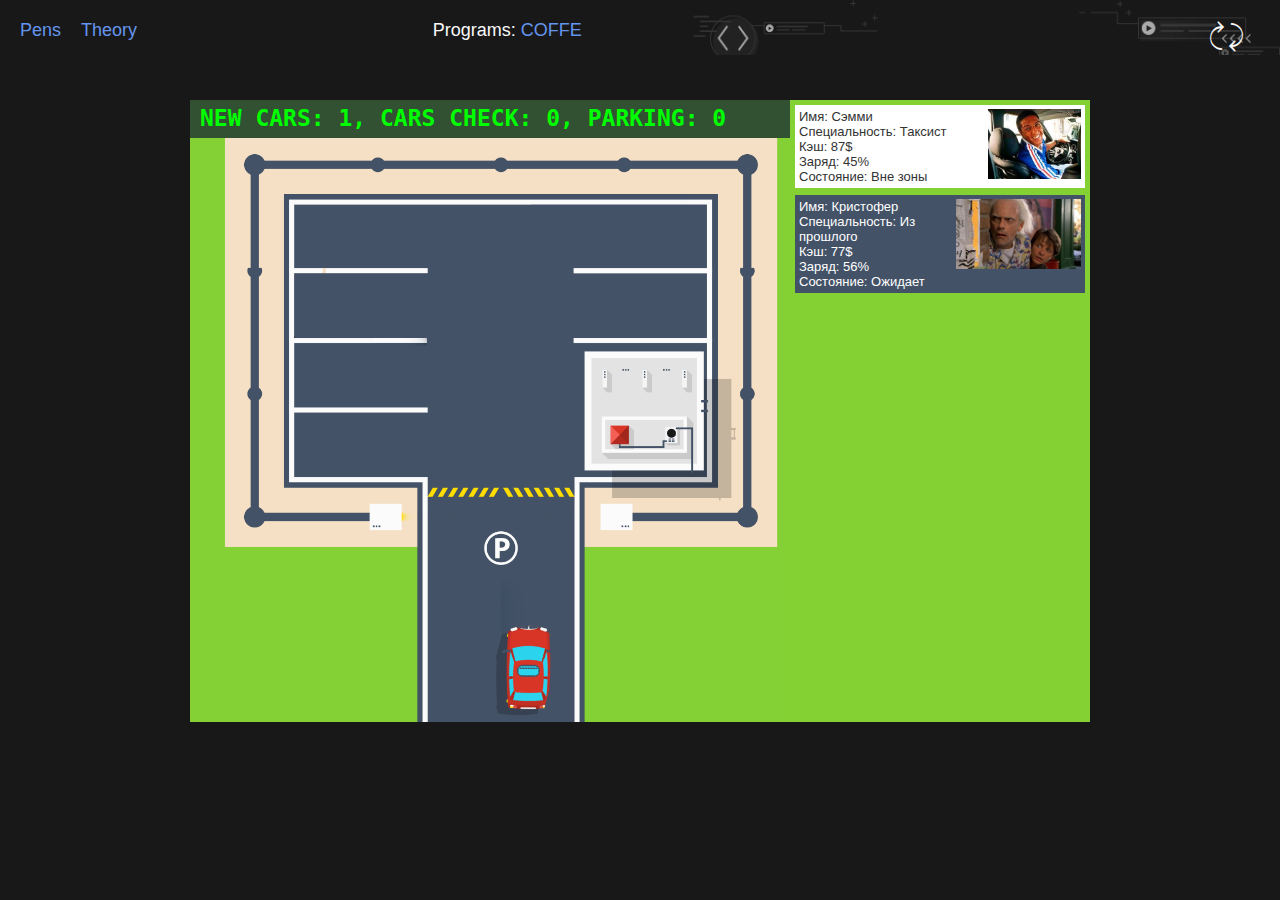
<file: practice.html>
<!DOCTYPE html>
<html lang="en">
  <head>
    <meta charset="UTF-8" />
    <meta http-equiv="X-UA-Compatible" content="IE=edge" />
    <meta name="viewport" content="width=device-width, initial-scale=1.0" />
    <link rel="stylesheet" href="./assets/styles/reset.css" />
    <link rel="stylesheet" href="./assets/styles/variables.css" />
    <link rel="stylesheet" href="./assets/styles/header.css" />
    <title>Practice</title>
    <style>
      body,
      html {
        width: 100%;
        padding: 0;
        margin: 0;
        height: fit-content;
        color: #333;
        font-size: 18px;
      }

      button {
        color: #333;
      }

      header {
        padding: 20px;
      }

      .practice-container {
        width: 879px;
        margin: auto;
        margin-top: 120px;
        min-height: calc(100vh - 220px);
        padding: 20px 30px 0;
      }
    </style>

    <script>
      function $(elem) {
        return document.querySelector(elem);
      }
    </script>

    <style>
      .container {
        margin: 100px auto;
        height: 622px;
        position: relative;
        display: flex;
        width: fit-content;
      }
      .parking-wrap {
        display: inline-block;
        width: 600px;
        height: 100%;
        overflow: hidden;
        position: relative;
        background: no-repeat url("./parking/newParking/parking.png");
        background-size: auto 100%;
      }

      .parking div {
        background-size: cover;
        background-position: center center;
      }

      .places {
        background-image: url("./parking/parking.webp");
        width: 40%;
        height: inherit;
      }

      .stop {
        background-image: url("./parking/stop.png");
        width: 19%;
        height: inherit;
        position: absolute;
        background-repeat: no-repeat;
        margin: auto;
        background-size: 110% !important;
        left: -11px;
        right: 0;
        bottom: 35px;
        height: 50%;
      }

      .road {
        background-image: url("./parking/road.png");
        width: 60%;
        height: inherit;
      }

      .checking-post {
        position: absolute;
        display: flex;
        justify-content: space-between;
        top: -64px;
        right: 48px;
      }

      .checking-post button {
        height: 40px;
        width: 40px;
        border-radius: 50%;
        background-color: aliceblue;
        color: antiquewhite;
        font-weight: 600;
        margin: 10px;
      }

      .checking-post button:hover {
        border: 1px dashed white;
        transition: 0.1s ease;
      }

      .checking-post button#approve {
        background-color: darkgreen;
      }

      .checking-post button#reject {
        background-color: brown;
      }

      .checking-post {
        display: none;
      }

      .car.checking ~ .stop .checking-post {
        display: block;
      }

      .tablo {
        padding: 5px 10px;
        background-color: rgb(50, 80, 50);
        position: relative;
        height: 38px;
        overflow: hidden;
      }

      .tablo .dots {
        position: absolute;
        top: 0;
        left: 0;
        right: 0;
        bottom: 0;
        z-index: 10;
      }

      .tablo .text {
        font-family: monospace;

        font-size: 23px;
        font-weight: bold;
        color: #00ff00;
        position: absolute;
        z-index: 1;
        overflow: hidden;
        user-select: none;
        text-transform: uppercase;
        animation: text-animation 2s linear alternate-reverse;
      }

      .text > div {
        display: inline-block;
      }

      @keyframes text-animation {
        0% {
          left: 100%;
        }
        100% {
          left: -100%;
        }
      }

      .cars-list {
        height: 100%;
        width: 300px;
        display: flex;
        background: #84d134;
        flex-direction: column;
        padding: 5px;
      }
      .cars-list-item {
        /* border: 1px dotted; */
        margin-bottom: 7px;
        padding: 4px;
        font-size: 13px;
        display: flex;
        background: white;
        justify-content: space-between;
      }

      .cars-list-item.active {
        background: #435267;
        color: white;
      }
      .cars-list-info-wrap {
      }
      .car-item-photo img {
        height: 70px;
      }
      .car-item-state {
      }
      .car-item-name {
      }
      .car-item-proffesion {
      }
      .car-item-cash {
      }
      .car-item-battery {
      }

      .car {
        position: absolute;
        bottom: -100px;
        left: 254px;
        width: 100px;
        transform: rotate(83deg);
        transition: 0.5s;
      }

      .car.wait {
        bottom: 21px;
      }

      .car.check {
        bottom: 101px;
      }

      .car1 {
        width: 150px;
        left: 271px;
      }
      .car1.wait {
      }

      .car1.second {
        left: 191px;
      }

      .car1.driveToParking {
        bottom: 367px;
      }
      .car1.parking {
        left: 117px;
        transform: rotate(-10deg);
        bottom: 448px;
      }

      .car2 {
        width: 100px;
        left: 283px;
        transform: rotate(95deg);
      }

      .car2.driveToParking {
        bottom: 433px;
      }

      .car2.parking {
        left: 420px;
        transform: rotate(-1deg);
        bottom: 384px;
      }

      .car2.second {
        left: 218px;
      }

      .car3 {
        height: 50px;
        width: 150px;
        transform: rotate(87deg);
      }

      .car3.wait {
        bottom: 53px;
      }
      .car3.check {
        bottom: 83px;
      }

      .car3.second {
        left: 191px;
      }

      .car3.driveToParking {
        bottom: 227px;
      }

      .car3.parking {
        left: 117px;
        transform: rotate(-1deg);
        bottom: 250px;
      }

      .car4 {
        width: 150px;
        transform: rotate(85deg);
      }
      .car4.wait {}
      .car4.check {}


      .car4.second {
        left: 191px;
      }
      .car4.driveToParking {
        bottom: 408px;
      }

      .car4.parking {
        bottom: 462px;
        left: 360px;
        transform: rotate(172deg);
      }

      .car5 {
        transform: rotate(100deg);
        left: 283px;
      }

      .car5.wait {
      }

      .car5.second {
        left: 213px;
      }

      .car5.driveToParking {
        bottom: 255px;
      }

      .car5.parking {
        left: 117px;
        transform: rotate(13deg);
        bottom: 309px;
      }

      .car6 {
        transform: rotate(105deg);
        left: 283px;
      }
      .car6.wait {
      }

      .car6.second {
        left: 213px;
      }

      .car6.driveToParking {
        bottom: 396px;
      }

      .car6.parking {
        left: 117px;
        transform: rotate(13deg);
        bottom: 386px;
      }

      .charge {
        position: absolute;
        height: 40px;
        width: 40px;
        opacity: 0;
        border-radius: 50%;
        background-color: #435267;
        border: 0px solid rgba(0,0,0,0);
        overflow: hidden;
        transition: 0.8s;
      }

      .charge-inner {
        position: relative;

      }

      .charge.reveil {
        opacity: 0.8;
        border: 5px solid #435267;
      }

      .charge.after {

      }

      .charge.before {

      }

      .charge1 {
        left: 117px;
        bottom: 448px;
      }
      .charge2 {
        left: 420px;
        bottom: 384px;
      }
      .charge3 {
        left: 117px;
        bottom: 250px;
      }
      .charge4 {
        bottom: 462px;
        left: 360px;
      }
      .charge5 {
        left: 45px;
        bottom: 326px;
      }
      .charge6 {
        left: 45px;
        bottom: 399px;
      }
    </style>
  </head>

  <body>
    <!-- header -->
    <header>
      <div>
        <a href="./index.html">pens</a>
        <a href="./index.html">Theory</a>
      </div>
      <p>
        Programs: <a href="./programs/cofeMachine/coffeM_index.html">COFFE</a>
      </p>
      <div class="logo"></div>
      <div class="upd_button" onclick="document.location.reload()">
        <span>&#10552;</span>
        <span>&#10552;</span>
      </div>
    </header>
    <!-- end header -->

    <div class="container">
      <div class="parking-wrap">
        <div class="tablo">
          <div class="dots"></div>
          <div class="text">
            New cars:
            <span class="text-wait">0</span>, Cars check:
            <span class="text-check">0</span>, Parking:
            <span class="text-park">0</span>
          </div>
        </div>
      </div>
      <div class="cars-list" id="list-wrap"></div>
    </div>

    <script>
      const cars = [
        // {
        //   name: "Евгений",
        //   proffesion: "Рыбак",
        //   id: "1",
        //   cash: 43,
        //   battery: 87,
        //   state: 0,
        //   photo: "jenja.png",
        // },
        // {
        //   name: "Вин Дизель",
        //   proffesion: "Гонщик",
        //   id: "2",
        //   cash: 125,
        //   battery: 54,
        //   state: 0,
        //   photo: "vin.jpeg",
        // },
        // {
        //   name: "Драйвер на ночь",
        //   proffesion: "Водитель лимузина",
        //   id: "3",
        //   cash: 65,
        //   battery: 12,
        //   state: 0,
        //   photo: "driver.png",
        // },
        // {
        //   name: "Вася",
        //   proffesion: "Грузчик",
        //   id: "4",
        //   cash: 17,
        //   battery: 34,
        //   state: 0,
        //   photo: "Vasja.png",
        // },
        {
          name: "Сэмми",
          proffesion: "Таксиcт",
          id: "5",
          cash: 87,
          battery: 45,
          state: 0,
          photo: "taxi.jpeg",
        },
        {
          name: "Кристофер",
          proffesion: "Из прошлого",
          id: "6",
          cash: 77,
          battery: 56,
          state: 0,
          photo: "future.jpeg",
        },
      ];

      function CarsPark() {
        this.carsInit = cars.map((car) => new Car(car));
        this.carsManage = cars.map((car) => new Car(car));
        this.states = [
          "Вне зоны",
          "Ожидает",
          "Проверка",
          "Паркинг",
          "Выезжает",
        ];
        this.max = 2;
        this.tax = 16;
        this.budget = 0;
        this.carsCreated = [];
        this.carsInParking = [];
        this.carsWaiting = [];
        this.carsChecking = [];
      }

      function Car({ id, name, proffesion, cash, state, battery, photo }) {
        this.id = id;
        this.name = name;
        this.proffesion = proffesion;
        this.cash = cash;
        this.state = state;
        this.battery = battery;
        this.photo = photo;
      }

      CarsPark.prototype.addToPark = function (...cars) {
        if (this.max !== this.cars.length) {
          if (car.cash > this.tax) {
            this.budget += this.tax;
            this.cars.push(car);
            car.cash -= 16;
          } else {
            console.log("no cash!");
          }
        } else {
          console.log("parking is full!");
        }
      };

      CarsPark.prototype.initialization = function () {
        console.log('len', this.carsWaiting.length);
        console.log('len!', !this.carsChecking.length);
        console.log('>>', this.carsWaiting.length < 2 && !this.carsChecking.length);
        if (this.carsWaiting.length < 2 && !this.carsChecking.length) {
          const interval = setInterval(() => {
            if (this.carsWaiting.length < 2) {
              this.create();
            } else {
              clearInterval(interval);
            }
          }, 500);

          this.renderInfoCars();
        } else {
          return;
        }
      };

      CarsPark.prototype.alert = function (text) {
        let elem = $(".text");
        let oldText = elem.innerText;

        elem.innerText = text;

        setTimeout(() => {
          elem.innerText = oldText;
        }, 1000);
      };

      CarsPark.prototype.renderInfoCars = function () {
        const wrapList = $(".cars-list");

        const concatList = this.carsManage
          .map((info) => {
            return `<div class="cars-list-item ${
              info.state !== 0 ? "active" : ""
            }" id="tabloCar${info.id}">
                <div class="cars-list-info-wrap">
                  <div class="car-item-name">Имя: ${info.name}</div>
                  <div class="car-item-proffesion">Специальность: ${
                    info.proffesion
                  }</div>
                  <div class="car-item-cash">Кэш: ${info.cash}$</div>
                  <div class="car-item-battery">Заряд: ${info.battery}%</div>
                  <div class="car-item-state">Состояние: ${
                    this.states[info.state]
                  }</div>
                </div>
                <div class="car-item-photo">
                  <img src="./parking/newParking/${info.photo}" />
                </div>
            </div>`;
          })
          .join("");

        wrapList.innerHTML = concatList;
      };

      CarsPark.prototype.carToWait = function (img) {
        setTimeout(() => img.classList.add("wait"), 100);

        this.updateStatus(img.id, 1);
      };

      CarsPark.prototype.clickCar = function (elem) {
        const target = elem.target;
        const id = elem.target.id;
        const car = elem.target.classList;
        const objCar = this.findCarforID(id)
        if (car.contains("wait")) {
          this.updateStatus(id, 2);
          this.alert(this.states[2]);
          car.replace("wait", "check");

          console.log('before ch', this.carsChecking);
          console.log('before f', objCar);

          this.carsWaiting = this.carsWaiting.filter(car => car.id !== id);
          this.carsChecking.push(objCar);


          console.log('>> this.carsWaiting', this.carsWaiting);
          console.log('>> this.carsChecking', this.carsChecking);
          console.log('>> findCarforID(id)', this.findCarforID(id));

        } else if (car.contains("check")) {
          this.updateStatus(id, 3);
          this.alert(this.states[3]);
          car.replace("check", "driveToParking");
          setTimeout(() => {
            car.replace("driveToParking", "parking")

            this.createCharge(id)
          }, 400)

        } else if (car.contains("parking")) {
          this.updateStatus(id, 4);
          this.alert(this.states[4]);
          car.replace("parking", "go_away");

          // добавляем гостя когда дорога свободна

        } else {
          this.alert("Need decision another car!");
        }

        this.initialization();
      };

      CarsPark.prototype.createCharge = function(id) {
        let div = document.createElement('div');
        let after = document.createElement('div');
        let before = document.createElement('div');

        after.classList.add('percent', 'after');
        before.classList.add('percent', 'before');
        div.classList.add('charge', `charge${id}`);

        div.appendChild(after);
        div.appendChild(before);

        $('.container').appendChild(div);

        setTimeout(() => div.classList.add('reveil'), 100)
      }

      CarsPark.prototype.carToParking = function (elem) {};

      CarsPark.prototype.carToOut = function (elem) {};

      function random(min, max) {
        return Math.floor(Math.random() * (max - min)) + min;
      }

      CarsPark.prototype.randomCar = function () {
        const randomNum = random(1, this.carsInit.length - 1);

        // забираем из массива машинку и удаляем ее
        const newCar = new Car({
          state: 0,
          ...this.carsInit[randomNum],
        });

        this.carsCreated.push(newCar);
        this.carsInit.splice(randomNum, 1);

        return newCar;
      };

      CarsPark.prototype.updateTablo = function () {
        this.renderInfoCars();
        const concatSting = `NEW CARS: ${this.carsWaiting.length}, CARS CHECK: ${this.carsChecking.length}, PARKING: ${this.carsInParking.length}`;
        $(".text").innerText = concatSting;
      };

      CarsPark.prototype.findCarforID = function (id) {
        for (item of this.carsManage) {
          if (item.id === id) return item;
        }
      };

      CarsPark.prototype.updateStatus = function (id, status) {
        const desired = this.findCarforID(id);

        desired.state = status;

        this.updateTablo();
      };

      CarsPark.prototype.updateBattery = function (id) {
        this.carsManage();
      };

      CarsPark.prototype.updateCash = function (id) {
        this.carsManage();
      };

      CarsPark.prototype.create = function () {
        let newCar = this.randomCar();

        this.carsWaiting.push(newCar);

        let img = document.createElement("img");

        img.setAttribute("src", `./parking/newParking/car${newCar.id}.png`);
        img.classList.add("car", `car${newCar.id}`);
        img.setAttribute("id", newCar.id);
        img.onclick = this.clickCar.bind(this);

        if (this.carsWaiting.length > 1) {
          img.classList.add("second");
        }

        this.carToWait(img);

        $(".parking-wrap").appendChild(img);

        return newCar;
      };

      new CarsPark().initialization();
    </script>
  </body>
</html>
</file>
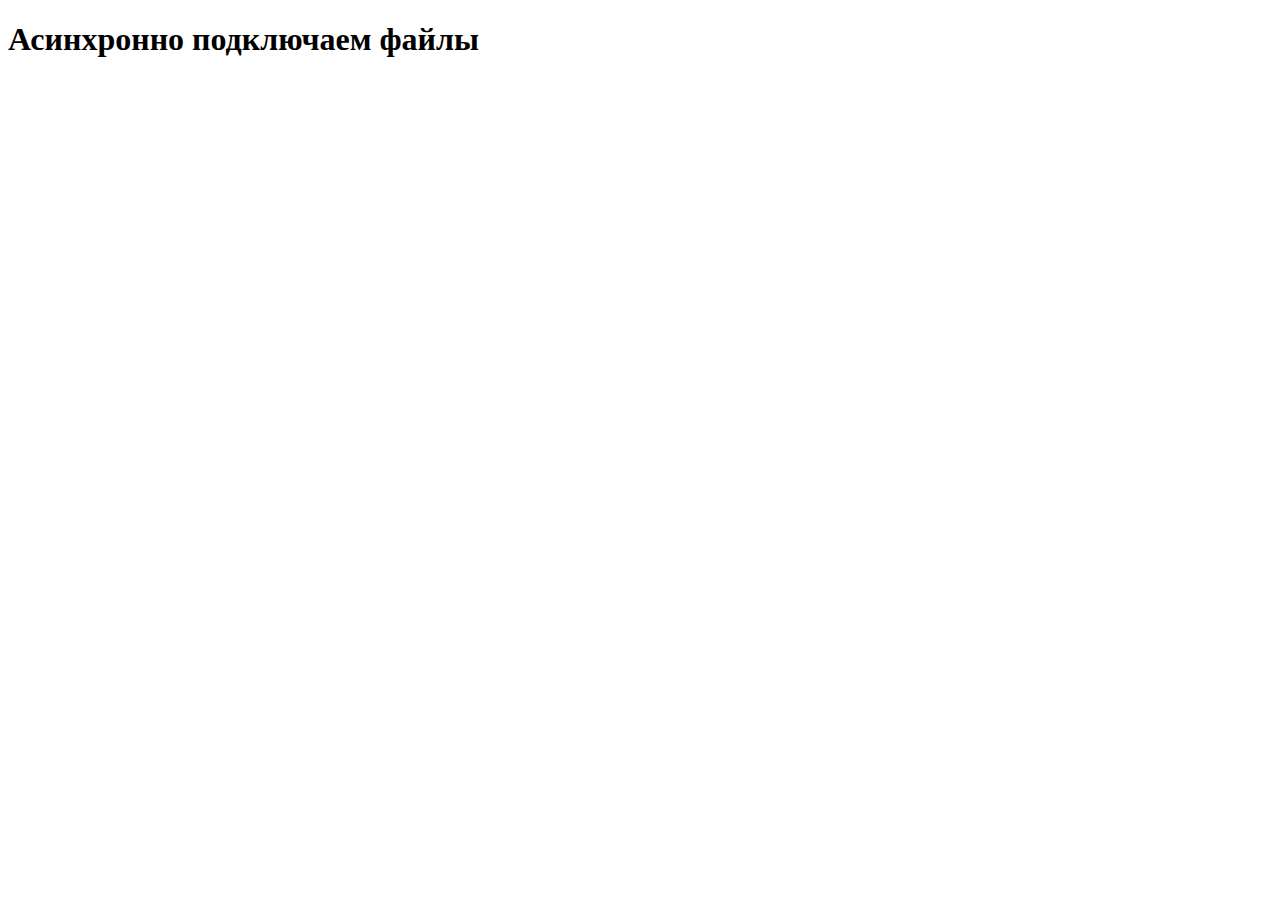
<file: examples/async_callback_hell.html>
<!DOCTYPE html>
<html lang="en">
  <head>
    <meta charset="UTF-8" />
    <meta http-equiv="X-UA-Compatible" content="IE=edge" />
    <meta name="viewport" content="width=device-width, initial-scale=1.0" />
    <title>Document</title>
  </head>
  <body>
    <h1>Асинхронно подключаем файлы</h1>
    <script>
      /*
      // callback hell
      let func = (source, callback) => {
        let script = document.createElement("script");
        script.setAttribute("src", source);

        script.onload = () => callback(null, script);
        script.onerror = (err) => console.log(this);

        document.body.appendChild(script);
      };

      func("foo.js", function (error, script) {
        if (error) {
          console.log("Error! foo", error);
        } else {
          console.log("Success! foo", script);

          func("bar.js", function (error, script) {
            if (error) {
              console.table("Error! bar", error);
            } else {
              console.log("Success! bar", script);

              func("baz.js", function (error, script) {
                if (error) {
                  console.table("Error! baz", error);
                } else {
                  console.log("Success! baz", script);
                }
              });
            }
          });
        }
      });
*/
      // let currencyOuter = fetch(
      //   "https://bank.gov.ua/NBUStatService/v1/statdirectory/exchange?json"
      // ).then((data) => {
      //   console.log(">> Outer fetch data ", data);

      //   return data.json();
      // });

      // console.log(">> currencyOuter", currencyOuter);

      // promiseHell

      let promise = new Promise((res, rej) => {
        let currency = fetch(
          "https://bank.gov.ua/NBUStatService/v1/statdirectory/exchange?json"
        ).then((data) => {
          res(data.json());
        });
      }).then((id) => {
        let newPromise = new Promise((res, rej) => {
          return fetch(
            `https://bank.gov.ua/NBUStatService/v1/statdirectory/${id}?json`
          ).then((data) => {
            res(data.json());
          });
        })
      });



      // .then(arg => console.log('>> arg',arg)).catch(err => console.log('err', err))

      /*
      // resolve callback hell
      const arr = async () => {
        const func = async () => {
          try {
          const res = await fetch(
            "https://bank.gov.ua/NBUStatService/v1/statdirectory/exchange?json"
          );
          const data = await res.json();

          return data;
        } catch {}

      }
      console.log('func await', func());


        const reserved = await fetch(
          "https://bank.gov.ua/NBUStatService/v1/statdirectory/res?date=201708&json"
        )
          .then((data) => data.json())
          .catch(console.table);

          console.log('>> reserved', reserved);
        // console.log("data ---> ", reserved.slice());
      };

      arr();


      const getCurrency = async () => {
        try {
          const res = await fetch("https://bank.gov.ua/NBUStatService/v1/statdirectory/exchange?json");
          const data = await res.json();

          return data;
        } catch (e) {
          console.error(e);
        }
      };

      async function main() {
          const currency = await getCurrency();

          console.log('^^^ currency', currency);
      }

      main();
      */
    </script>
  </body>
</html>
</file>
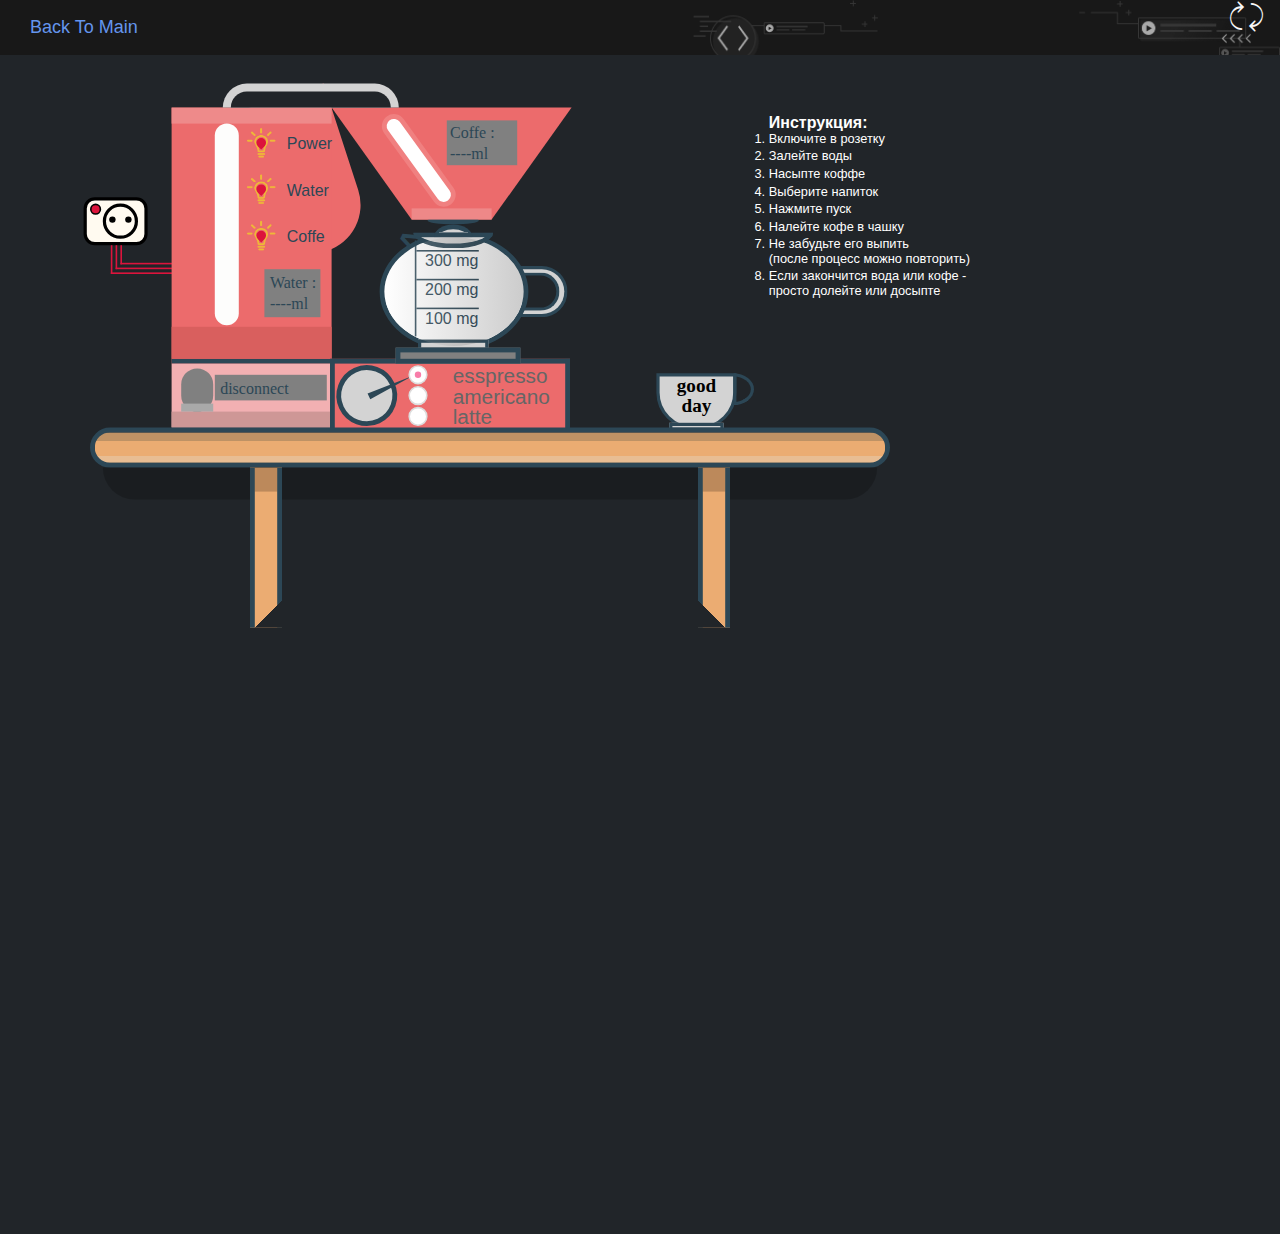
<file: programs/cofeMachine/coffe.html>
<!DOCTYPE html>
<html lang="en">

<head>
  <meta charset="UTF-8">
  <meta name="viewport" content="width=device-width, initial-scale=1.0">
  <meta http-equiv="X-UA-Compatible" content="ie=edge">
  <title>Coffe</title>
  <link rel="stylesheet" href="https://use.fontawesome.com/releases/v5.1.1/css/all.css" integrity="sha384-O8whS3fhG2OnA5Kas0Y9l3cfpmYjapjI0E4theH4iuMD+pLhbf6JI0jIMfYcK3yZ"
    crossorigin="anonymous">

  <link rel="stylesheet" href="../../assets/styles/reset.css">
  <link rel="stylesheet" href="../../assets/styles/variables.css">
  <link rel="stylesheet" href="../../assets/styles/header.css">
  <link rel="stylesheet" href="./coffe.css">

</head>

<body>
  <header>
    <div class="link-to-main">
      <a href="../../index.html">Back to main</a>
    </div>
    <div class="logo"></div>
    <div class="upd_button" onclick="document.location.reload()">
      <span>&#10552;</span>
      <span>&#10552;</span>
    </div>
  </header>

  <!-- here -->
  <div class="coffe-wrap cfx">
    <div class="coffe">
      <div class="coffe-mech">
        <div class="socket">
          <button class="socket-power">
            <div class="socket-indikator"></div>
            <div class="socket-in">
              <span></span>
              <span></span>
            </div>
          </button>
          <div class="socket-cable"></div>
        </div>
        <div class="coffe-machine">
          <div class="shlang"></div>
          <div class="water">
            <div class="water-top">
              <div class="water-mount">
                <img src="./assets/water.jpeg" alt="">
              </div>
              <ul class="machine-fill">
                <li class="machine-fill-item power-indicator">
                  <img src="./assets/lamp.png" alt="">
                  <span>Power</span>
                </li>
                <li class="machine-fill-item water-indicator">
                  <img src="./assets/lamp.png" alt="">
                  <span>Water</span>
                </li>
                <li class="machine-fill-item coffe-indicator">
                  <img src="./assets/lamp.png" alt="">
                  <span>Coffe</span>
                </li>
              </ul>
              <div class="machine-water-count">----</div>
            </div>
            <div class="water-bottom">
              <div class="power-button"></div>
              <div class="power-display disc"></div>
            </div>
          </div>
          <div class="beans">
            <div class="mounty-beans-wrap">
              <div class="machine-coffe-count">----</div>
              <div class="mount-beans">
                <img src="./assets/coffe.jpeg" alt="">
              </div>
            </div>
            <div class="mount-coffe">
              <div class="mount-coffe-img">
                <div class="mount-coffe-img-wrap">
                  <img src="./assets/5.jpg" alt="">
                  <img src="./assets/5.jpg" alt="">
                </div>
              </div>
              <div class="pot-handler"></div>
              <div class="pot-cap"></div>
              <div class="pot-neck">&lt;</div>
              <div class="pot-coffe-mount"></div>
              <div class="pot-stand"></div>
              <ul class="pot-amount">
                <li>&nbsp; 300 mg</li>
                <li>&nbsp; 200 mg</li>
                <li>&nbsp; 100 mg</li>
              </ul>
            </div>
            <div class="warming">
              <div class="coffe-cap-size-switcher sm"></div>
              <form action="coffe-cap-size" class="coffe-cap-size-list">
                <div class="cap-size-item">
                  <input class="cap-size" name="cap-size" data-cup="expresso" type="radio" disabled="true" checked>
                  <label for="sm">esspresso</label>
                </div>
                <div class="cap-size-item">
                  <input class="cap-size" name="cap-size" data-cup="americano" type="radio" disabled="true">
                  <label for="md">americano</label>
                </div>
                <div class="cap-size-item">
                  <input class="cap-size" name="cap-size" data-cup="latte" type="radio" disabled="true">
                  <label for="lg">latte</label>
                </div>
              </form>
            </div>
          </div>
        </div>
        <div class="coffe-cup-wrap">
          <img src="./assets/dim2.png" alt="">
          <div class="coffe-cup">good day <span></span></div>
        </div>
        <div class="coffe-instruction">
          <h2>Инструкция:</h2>
          <ul>
            <li>Включите в розетку</li>
            <li>Залейте воды</li>
            <li>Насыпте коффе</li>
            <li>Выберите напиток</li>
            <li>Нажмите пуск</li>
            <li>Налейте кофе в чашку</li>
            <li>Не забудьте его выпить <br>(после процесс можно повторить)</li>
            <li>Если закончится вода или кофе - <br>просто долейте или досыпте</li>
          </ul>
        </div>
      </div>
      <div class="coffe-table">
        <div class="coffe-table-top"></div>
        <div class="coffe-table-foot-left"></div>
        <div class="coffe-table-foot-right"></div>
      </div>
    </div>

  </div>

  <script src="./coffe.js"></script>
</body>

</html>
</file>
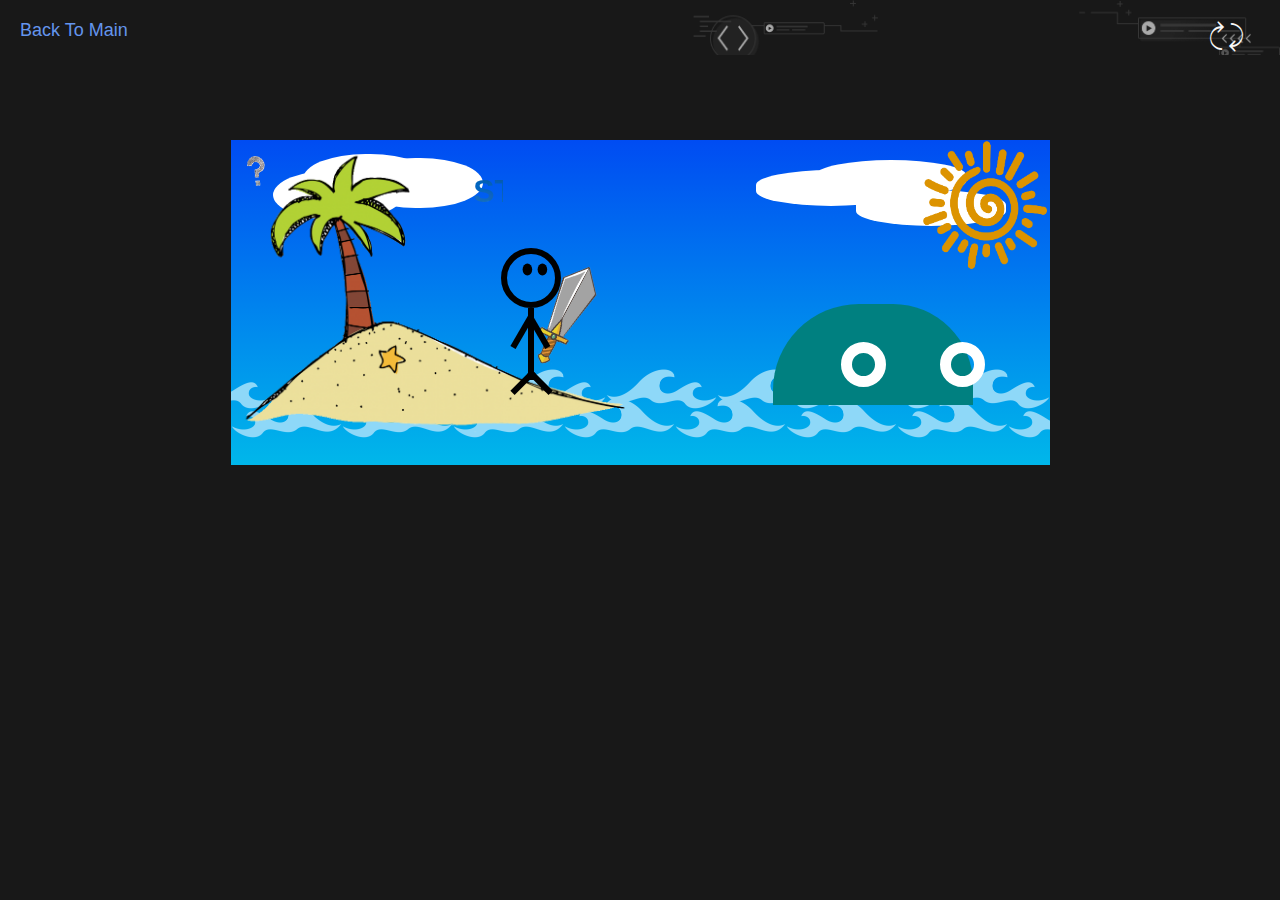
<file: programs/knife/knife.html>
<!DOCTYPE html>
<html lang="en">

<head>
  <meta charset="UTF-8">
  <meta http-equiv="X-UA-Compatible" content="IE=edge">
  <meta name="viewport" content="width=device-width, initial-scale=1.0">
  <link rel="stylesheet" href="../../assets/styles/reset.css">
  <link rel="stylesheet" href="../../assets/styles/variables.css">
  <link rel="stylesheet" href="../../assets/styles/header.css">
  <link rel="stylesheet" href="./knife.css">
  <title>Knife</title>
</head>

<body>
  <!-- header -->
  <header>
    <div>
      <a href="../../index.html">Back to main</a>
    </div>
    <div class="logo"></div>
    <div class="upd_button" onclick="document.location.reload()">
      <span>&#10552;</span>
      <span>&#10552;</span>
    </div>
  </header>
  <!-- end header -->
  <div class="practice-container kletka-pole">
    <div class="theory-inner">
      <div class="theory-block">
        <!-- practice here -->

        <div class="game-wrapper" id="game">
          <div class="tablo">
            <button class="tablo-item" id="start_game">START THE GAME!</button>
          </div>

          <div id="sky-area">
            <div class="sunset-sky"></div>
            <div class="cloud1-wrap">
              <div id="cloud1" class="cloud1">
                <div class="cloud1 cloud1-1"></div>
                <div class="cloud1 cloud1-2"></div>
              </div>
            </div>
            <div class="cloud2-wrap">
              <div id="cloud2" class="cloud2">
                <div class="cloud2 cloud2-1"></div>
                <div class="cloud2 cloud2-2"></div>
              </div>
            </div>
          </div>

          <div class="battle_area">

            <div class="hero ">
              <div class="hit-points hero-hit-points ">
                <span class="hit-points-char">&#10084;</span>
                <span class="hit-points-value hero-hp"></span>
                <span class="hit-points-value hero-str"></span>
              </div>
              <button class="hit-button">
                <img src="./game-monster/sword.png" alt="sword">
              </button>
              <div class="monster-hit"> </div>
              <div class="head"></div>
              <div class="back"> </div>
              <div class="arms"></div>
              <div class="legs"> </div>
            </div>

            <div class="monster">
              <div class="hit-points monster-hit-points">
                <span class="hit-points-char">&#10084;</span>
                <span class="hit-points-value monster-hp"></span>
                <span class="hit-points-value monster-str"></span>
              </div>
              <span class="body"> </span>
              <span class="eyes">
                <div class="hero-hit"></div>
                <div class="monster-win-icon"></div>
              </span>
            </div>

          </div>
          <div class="waves">
            <div class="wave-first"> </div>
            <div class="wave-second"> </div>
          </div>
          <div class="sun">
            <img class="sun-icon" src="./game-monster/sun.png" alt="sun">
            <img class="moon-icon" src="./game-monster/luna.png" alt="moon">
          </div>
          <div id="score"></div>
          <div class="help">
            <div class="help-icon img">
              <img src="./game-monster/question.png" alt="q">
            </div>
            <div class="help-text">
              Не дай монстру <br> приблизиться <br>к твоему острову!
            </div>
          </div>
          <div class="flash">
            <div class="flash-img">
              <img src="./game-monster/flash.png" alt="">
            </div>
          </div>
        </div>
      </div>
    </div>
  </div>

  <script src="./knife.js"></script>
</body>

</html>
</file>
<file: assets/styles/variables.css>
:root {
    --black: #212529;
    --deepblack: #181818;
    --yellow: #ffb115;

    --white:#f8f8f8;
    --blue:#118AB2;
    --green:#06D6A0;
    --midnight:#073B4C;

    --backgound-blue-to-red: linear-gradient(94.23deg, #5374fa 12.41%, #fd9179 52.55%, #ff6969 89.95%);
    --aside-width: 200px;
    --header-height: 55px;

    --coral: #fe6b6a;
}
</file>
<file: assets/styles/header.css>
header {
  display: flex;
  justify-content: space-between;
  height: var(--header-height);
  margin: 0;
  overflow: hidden;
  color: var(--white);
  background-color: var(--deepblack);
  z-index: 5;
  position: fixed;
  width: 100%;
  top: 0;
  background-image: url('../img/design/bg-hero.png');
  background-size: 600px;
  background-repeat: no-repeat;
  background-position-x: right;
  user-select: none;
}

#nav-list {
  display: flex;
  gap: 10px;
}

.upd_button {
  font-size: 28px;
  height: fit-content;
  transition: .2s;
  cursor: pointer;
  margin-right: 15px;
}

.upd_button span:first-of-type {
  display: inline-block;
  transform: rotate(180deg);
  margin-right: -5px;
}

.upd_button:hover {
  animation: updateAnimation .2s ease-in-out;
}

@keyframes updateAnimation {
  100% {
    transform: rotate(180deg);
  }
}

/* hover effect to text under-line */
.text-underline {
  position: relative;
  padding: 8px;
  transition: 0.2s;
  cursor: pointer;
}

.text-underline::after {
  background: none repeat scroll 0 0 transparent;
  bottom: 0;
  content: "";
  display: block;
  height: 2px;
  left: 50%;
  position: absolute;
  background: #ddd;
  transition: width 0.3s ease 0s, left 0.3s ease 0s;
  width: 0;
}

.text-underline:hover::after, .text-underline.active::after {
  width: 100%;
  left: 0;
}

/* end hover effect to text under-line */


.logo {
  width: 50px;
  height: 50px;
  /* border: 2px solid cornflowerblue; */
  border-radius: 50%;
  z-index: 7;
}

#nav-list {
  z-index: 8;
  padding: 10px 40px;
}

.link-to-main {
  margin: auto 30px;
}
</file>
<file: programs/cofeMachine/coffe.css>
:root {
  --background: #212529;
  --bd: 3px solid #2C4756;
  --bd-c: #2C4756;
  --bg: #EBAC72;
  --bg-c2: #F9DEDF;
  --bg-c3: #be9265;
  --bg-red: #ec6b6c;
}

body {
  color: #2C4756 ;
  /* color: white; */
}

.cfx:after {
  content: '';
  display: table;
  clear: both;
}

.coffe-wrap {
  margin-top: 100px;
  width: 100%;
}

.coffe-wrap * {
  border-color: #2C4756;
}

.coffe {
  height: 700px;
  width: 500px;
  transform: scale(1.6) translate(150px, 20%);
}

.coffe-machine, .socket {
  display: inline-block;
  margin-left: -4px;
}

/* table */
.coffe-table {
  display: block;
  position: relative;
}

.coffe-table-top {
  border-radius: 30px;
  border: var(--bd);
  height: 25px;
  position: relative;

  background: rgba(190,146,101,1);
  background: -moz-linear-gradient(top, rgba(190,146,101,1) 0%, rgba(190,146,101,1) 27%, rgba(235,172,114,1) 27%, rgba(235,172,114,1) 76%, rgba(232,189,147,1) 78%, rgba(232,189,147,1) 100%);
  background: -webkit-gradient(left top, left bottom, color-stop(0%, rgba(190,146,101,1)), color-stop(27%, rgba(190,146,101,1)), color-stop(27%, rgba(235,172,114,1)), color-stop(76%, rgba(235,172,114,1)), color-stop(78%, rgba(232,189,147,1)), color-stop(100%, rgba(232,189,147,1)));
  background: -webkit-linear-gradient(top, rgba(190,146,101,1) 0%, rgba(190,146,101,1) 27%, rgba(235,172,114,1) 27%, rgba(235,172,114,1) 76%, rgba(232,189,147,1) 78%, rgba(232,189,147,1) 100%);
  background: -o-linear-gradient(top, rgba(190,146,101,1) 0%, rgba(190,146,101,1) 27%, rgba(235,172,114,1) 27%, rgba(235,172,114,1) 76%, rgba(232,189,147,1) 78%, rgba(232,189,147,1) 100%);
  background: -ms-linear-gradient(top, rgba(190,146,101,1) 0%, rgba(190,146,101,1) 27%, rgba(235,172,114,1) 27%, rgba(235,172,114,1) 76%, rgba(232,189,147,1) 78%, rgba(232,189,147,1) 100%);
  background: linear-gradient(to bottom, rgba(190,146,101,1) 0%, rgba(190,146,101,1) 27%, rgba(235,172,114,1) 27%, rgba(235,172,114,1) 76%, rgba(232,189,147,1) 78%, rgba(232,189,147,1) 100%);
  filter: progid:DXImageTransform.Microsoft.gradient( startColorstr='#be9265', endColorstr='#e8bd93', GradientType=0 );

}

.coffe-table-top:after {
  content: '';
  background: rgba(0,0,0, .2);
  top: 22px;
  position: absolute;
  width: 98%;
  height: 20px;
  left: 0;
  right: 0;
  margin: auto;
  border-radius:  0 0 20px 20px;
}

.coffe-table-foot-left,
.coffe-table-foot-right {
  position: absolute;
  top: 25px;
  width: 20px;
  height: 100px;
  background-color: var(--bg);
  border-right: var(--bd);
  border-left: var(--bd);
}

.coffe-table-foot-left {
  left: 100px;
}

.coffe-table-foot-left:after,
.coffe-table-foot-right:after {
  content: '';
  position: absolute;
  top: 0;
  height: 15px;
  width: 100%;
  background: rgba(0, 0, 0, .2);
}

.coffe-table-foot-left:before,
.coffe-table-foot-right:before {
  content: '';
  position: absolute;
  bottom: 0;
  background-color: #fff;
  height: 20px;
  width: calc(100% + 7px);
}

.coffe-table-foot-left:before {
  background:linear-gradient(-45deg, var(--background) 15px, transparent 0);
  left: 0;
}

.coffe-table-foot-right {
  right: 100px;
}

.coffe-table-foot-right:before {
  background:linear-gradient(45deg, var(--background) 15px, transparent 0);
  right: 0;
}

/* socet */
.socket {
  position: relative;
  width: 60px;
  height: 60px;
  bottom: 20px;
  cursor: pointer
}
.socket-power {
  position: absolute;
  background-color: floralwhite;
  height: 30px;
  width: 30px;
  bottom: 14px;
  border-radius: 7px;
  border: 2px solid #000;
}
.socket-in {
  height: 22px;
  width: 22px;
  border: 2px solid;
  border-radius: 22px;
  position: absolute;
  top: 0;
  bottom: 0;
  left: 0;
  right: -6px;
  margin: auto;
  text-align: center;
  border-color: #000;
}
.socket-in span {
  display: inline-block;
  vertical-align: middle;
  height: 4px;
  width: 4px;
  text-align: center;
  background-color: #000;
  border-radius: 5px;
  margin-top: -6px;
}
.socket-indikator {
  display: inline-block;
  height: 7px;
  width: 7px;
  position: absolute;
  background-color: crimson;
  left: 2px;
  top: 2px;
  border-radius: 5px;
  border: 1px solid black;
}
.socket-cable {
  position: absolute;
  bottom: 9px;
  left: 20px;
  height: 15px;
  width: 41px;
  border-bottom: 1px solid crimson;
  border-left: 1px solid crimson;
}
.socket-cable:before {
  content: '';
  position: absolute;
  bottom: -4px;
  left: -4px;
  height: 17px;
  width: 43px;
  border-bottom: 1px solid crimson;
  border-left: 1px solid crimson;
}
.socket-cable:after {
  content: '';
  position: absolute;
  bottom: 2px;
  left: 2px;
  height: 11px;
  width: 37px;
  border-bottom: 1px solid crimson;
  border-left: 1px solid crimson;
}
.socket.active + .socket-cable,
.socket.active + .socket-cable:after,
.socket.active + .socket-cable:before {
  border-bottom: 1px solid limegreen;
  border-left: 1px solid limegreen;
}
.socket.active .socket-indikator {
  background-color: limegreen;
}
.socket.active .socket-cable,
.socket.active .socket-cable:before,
.socket.active .socket-cable:after {
  border-color: limegreen;
}
.socket.active .socket-in {
  background: darkgray;
}
.socket.active .socket-in span {
  background: none;
}
/* coffe-machine */
.coffe-mech {
  margin-bottom: -4px;
}
.coffe-machine {
  height: 200px;
  position: relative;
}
.shlang {
  position: absolute;
  top: -4px;
  right: 80px;
  left: 0;
  width: 45%;
  height: 15px;
  border-radius: 20px 20px 0 0;
  margin: auto;
  background-color: lightgray;
  border-bottom: none;
  z-index: 1;
  transform: translateY(-100%);
}
.shlang:after {
  content: '';
  position: absolute;
  display: block;
  top: 5px;
  width: 91%;
  height: 10px;
  margin: auto;
  left: 0;
  right: 0;
  border-radius: 20px 20px 0 0;
  background-color: var(--background);
  border-bottom: none;
  z-index: 2;
}
.beans {
  display: inline-block;
  margin-left: -4px;
  height: 100%;
  vertical-align: bottom;
}
.water {
  display: inline-block;
  margin-left: -4px;
  top: -4px;
  height: 100%;
  width: 100px;
  position: relative;
}
.water:after {
  content: '';
  position: absolute;
  right: -55px;
  top: -115px;
  height: 50%;
  width: 60px;
  transform: translateX(100%);
  background-color: var(--bg-red);
  z-index: -1;

  -moz-border-radius: 50px 50px 0 0;
  border-radius: 50px 50px 0 0;
  -webkit-transform: rotate(-198deg);
  -moz-transform: rotate(-198deg);
  -ms-transform: rotate(-198deg);
  -o-transform: rotate(-198deg);
  transform: rotate(-198deg);
  -webkit-transform-origin: 0 100%; -moz-transform-origin: 0 100%;
  -ms-transform-origin: 0 100%;
  -o-transform-origin: 0 100%;
  transform-origin: 0 100%;
}
.beans {
  width: 150px;
}
.water > div {
  width: 100px;
  position: relative;
}
.water-top {
  height: 80%;
  background-color: var(--bg-red);
  border-bottom: var(--bd);
}
.water-bottom {
  background-color: #f2b0b2;
}
.water-top:before,
.water-top:after,
.water-bottom:before,
.power-button:before,
.mounty-beans-wrap:after,
.mounty-beans-wrap:before {
  content: '';
  position: absolute;
  left: 0;
  right: 0;
}
.water-top:before {
  height: 10px;
  background: #ee8a8a;
  top: 0;
}
.water-top:after {
  height: 20px;
  background-color: #d95f5e;
  bottom: 0;
}
.water-bottom:before {
  height: 10px;
  bottom: 0;
  background-color: #ce9796;
}
.mounty-beans-wrap:after {
  height: 7px;
  top: 0;
  background-color: #ee8888;
}
.mounty-beans-wrap:before {
  width: 65%;
  bottom: -2px;
  background-color: #2C4756;
  border-radius: 100%;
  height: 5px;
  left: 15%;
}
.water-bottom {
  height: 20%;
  position: relative;
}
.water-mount {
  height: 80%;
  width: 15px;
  position: relative;
  background-color: #fdfdfc;
  border-radius: 15px;
  top: 10px;
  left: 27px;
  overflow: hidden;
  cursor: pointer;
}
.water-mount.active img {
  transform: translateY(-5%);
  opacity: 1 !important;
}
.water-mount:hover img {
  transform: translateY(-5%);
  opacity: .6;
}
.water-mount img {
  transition: .5s;
  height: 110%;
  width: 100px;
  transform: translateY(100%);
}
/* coffe-beans */
.mounty-beans-wrap {
  border-bottom: 70px solid var(--bg-red);
	border-left: 50px solid transparent;
	border-right: 50px solid transparent;
  height: 0;
  top: -4px;
  width: 100%;
  transform: rotate(180deg);
  position: relative;
}
.machine-coffe-count {
  font-size: 10px;
  position: absolute;
  width: 44px;
  right: 22px;
  transform: rotate(180deg);
  top: 34px;
  font-family: 'calc';
  background: gray;
  padding: 2px;
}
.machine-coffe-count.active {
  background: skyblue;
}
.machine-coffe-count:before {
  content: 'Coffe :';
  display: block;
  margin-bottom: 2px;
}
.machine-coffe-count:after  {
  content: 'ml';
  display: inline-block;
}
.mount-beans {
  height: 68px;
  width: 15px;
  transform: rotate(144deg);
  overflow: hidden;
  border-radius: 50px;
  position: absolute;
  background-color: #fff;
  top: 37px;
  bottom: 0;
  left: -24px;
  right: -64px;
  margin: auto;
  border: 3px solid lightcoral;
  cursor: pointer;
}
.mount-beans img {
  height: 70px;
  width: 70px;
  transform: translateY(100%);
  transition: .5s;
}
.mount-beans.active img {
  opacity: 1 !important;
}
.mount-beans:hover img {
  transform: translateY(0%);
  opacity: .8;
}
.power-button {
  border-radius: 50px;
  height: 69%;
  width: 20px;
  position: absolute;
  top: -7px;
  bottom: 0;
  margin: auto;
  left: 6px;
  z-index: 10;
  cursor: pointer;
}
.power-button.off:hover {
  background-color: rgba(0,0,0, .6);
}
.power-button.active:hover {
  background-color: green;
}
.power-button {
  background-color: gray;
}
.power-button:before {
  bottom: 0;
  height: 5px;
  background-color: darkgray;
}
.power-button.active {
  background-color: seagreen;
}

.power-button.active:before {
  bottom: 0;
  height: 5px;
  background-color: lightgreen;
}
.power-display {
  font-size: 10px;
  font-family: 'calc';
  background-color: gray;
  height: 16px;
  padding: 3px;
  width: 70px;
  position: absolute;
  top: -10px;
  bottom: 0;
  margin: auto;
  right: 3px;
}
.power-display span {
  display: none;
  text-transform: uppercase;
}
.power-display.disc:after {
  content: 'disconnect';
}
.power-display.conc {
  background-color: skyblue;
}
.power-display.conc:after {
  content: 'connected';
}
.power-display.wait {
  background-color: cadetblue;
}
.power-display.wait:after{
  content: 'preparing';
}
.power-display.fc {
  background-color: greenyellow;
}
.power-display.fc:after {
  content: 'less coffe';
}
.power-display.fw {
  background-color: deepskyblue;
}
.power-display.fw:after {
  content: 'less water';
}
.power-display.npow {
  background-color: darkseagreen;
}
.power-display.npow:after {
  content: 'no power';
}
.power-display.push {
  background-color: palevioletred;
}
.power-display.push:after {
  content: 'push button';
}
.power-display.kettle-ready {
  background-color: cyan;
}
.power-display.kettle-ready:after {
  content: "kattle r'dy";
}
.power-display.coffe-ready {
  background-color: greenyellow;
}
.power-display.coffe-ready:after {
  content: "coffe r'dy";
}
.power-display.empty {
  background-color: seashell;
}
.power-display.empty:after {
  content: "empty";
}
.machine-fill {
  position: absolute;
  top: 10px;
  right: 0;
  font-size: 10px;
}
.machine-fill-item {
  position: relative;
  margin: 0;
  border-bottom: none;
}
.machine-fill-item span {
  display: inline-block;
  vertical-align: middle;
}
.machine-fill-item img {
  height: 24px;
  width: 26px;
  display: inline-block;
  vertical-align: middle;
}
.machine-water-count {
  font-size: 10px;
  position: absolute;
  right: 7px;
  bottom: 26px;
  font-family: 'calc';
  background: gray;
  padding: 3px;
}
.machine-water-count.active {
  background: skyblue;
}
.machine-water-count:before {
  content: 'Water :';
  display: block;
  margin-bottom: 2px;
}
.machine-water-count:after  {
  content: 'ml';
  display: inline-block;
}
.machine-fill-item.active:after {
  background: seagreen;
}
.machine-fill-item:after {
  content: '';
  background: crimson;
  position: absolute;
  display: block;
  width: 6px;
  height: 6px;
  top: 9px;
  left: 26px;
  border-radius: 50% 50% 0 50%;
  transform: rotate(45deg);
}
.mount-coffe {
  height: 74px;
  width: 62%;
  border: var(--bd);
  border-radius: 100%;
  margin-top: 4px;
  margin-left: 20%;
  position: relative;
  background-color: #fff;
  transition: 1s ease-in;
  cursor: pointer;
  /* animation: take-coffe 5s; */
}
@keyframes take-coffe {
  0% {
    transform: translate(0px, 0px);
  }
  30% {
    transform: translate(100px, 0px) rotateY(180deg);
  }
  40% {
    transform: translate(100px, 12px) rotateY(180deg);
  }
  60% {
    transform: translate(100px, 0px) rotateY(180deg) rotate(-60deg);
  }
  80% {
    transform: translate(100px, 0px) rotateY(180deg);
  }
  100% {
    transform: translate(0px, 0px);
  }
}
.mount-coffe-img {
  overflow: hidden;
  position: relative;
  height: 100%;
  width: 100%;
  border-radius: 100%;
}
.mount-coffe-img-wrap {
  position: relative;
  top: 60%;
  transition: 1.5s ease-in-out;
}
.mount-coffe-img-wrap img {
  width: 100%;
  position: absolute;
  height: 61px;
}
.mount-coffe-img-wrap img:last-child {
  transform: rotate(180deg) translateY(-60px) scale(-1, 1);
}
.mount-coffe.expresso .mount-coffe-img-wrap {
  top: 25%;
}
.mount-coffe.americano .mount-coffe-img-wrap {
  top: 0%;
}
.mount-coffe.latte .mount-coffe-img-wrap {
  top: -30%;
}
.mount-coffe:after {
  content: '';
  position: absolute;
  height: 100%;
  width: 100%;
  border-radius: 100%;
  right: 0;
  top: 0;
  bottom: 0;
  background: linear-gradient(to right, rgba(255,255,255,.2), rgba(0,0,0,.2));
}
.pot-handler {
  position: absolute;
  top: 0;
  bottom: 0;
  right: 3px;
  margin: auto;
  border: 2px solid;
  background: lightgray;
  width: 35%;
  height: 32px;
  border-radius: 0px 20px 20px 0;
  transform: translateX(100%);
  border-left: none;
  z-index: -1;
}
.pot-handler:after {
  content: '';
  position: absolute;
  top: 0;
  bottom: 0;
  right: 3px;
  margin: auto;
  border: 2px solid;
  width: 78%;
  height: 20px;
  border-radius: 0px 20px 20px 0;
  border-left: none;
  background-color: var(--background);
  z-index: 2;
}
.pot-cap {
  position: absolute;
  top: -3px;
  background-color: lightgray;
  left: 0;
  right: 0;
  margin: auto;
  width: 50px;
  height: 10px;
  border: 3px solid;
  border-radius: 0 0 50% 50% / 0 0 100% 100%;
}
.pot-cap:after {
  content: '';
  position: absolute;
  top: -8px;
  background-color: lightgray;
  left: 0;
  right: 0;
  margin: auto;
  width: 18px;
  height: 2px;
  border: 3px solid;
  border-radius: 50% 50% 0 0 / 100% 100% 0 0;
}
.pot-neck {
  position: absolute;
  top: -11px;
  font-size: 22px;
  left: 9px;
  transform: rotate(26deg);
  font-weight: bold;
  z-index: -1;
}
.pot-stand {
  content: '';
  position: absolute;
  bottom: -3px;
  height: 7px;
  width: 50%;
  left: 0;
  right: 0;
  border: 2px solid #2C4756;
  background-color: lightgray;
  margin: auto;
}
.pot-amount {
  position: absolute;
  bottom: 6px;
  left: 22%;
  height: 88%;
  border-left: 1px solid #2C4756;
}
.pot-amount li {
  font-size: 10px;
  margin: 0;
  margin-top: 6px;
  padding: 0;
  border-bottom: none;
  border-top: 1px solid;
}
.warming {
  margin-top: 5px;
  height: 44px;
  margin-left: -1px;
  width: 100%;
  position: relative;
  border-top: var(--bd);
  border-right: var(--bd);
  border-left: var(--bd);
  background-color: var(--bg-red);
}
.warming:after {
  content: '';
  position: absolute;
  top: -10px;
  height: 4px;
  width: 50%;
  left: 38px;
  border: var(--bd);
  background-color: gray;
}
.warming input{
  display: inline-block;
}
.warming label{
  display: inline-block;
  font-size: 13px;
  line-height: 1 !important;
  margin-left: 7px;
}
.cap-size-item * {
  cursor: default !important;
}
.cap-size:checked,
.cap-size:not(:checked) {
    position: absolute;
    left: -9999px;
}
.cap-size:checked + label,
.cap-size:not(:checked) + label {
    position: relative;
    padding-left: 13px;
    display: inline-block;
    color: #666;
}
.cap-size:checked + label:before,
.cap-size:not(:checked) + label:before {
    content: '';
    position: absolute;
    left: 0;
    top: 2px;
    width: 8px;
    height: 8px;
    border: 1px solid #ddd;
    border-radius: 100%;
    background: #fff;
}
.cap-size:checked + label:after,
.cap-size:not(:checked) + label:after {
    content: '';
    width: 4px;
    height: 4px;
    background: #F87DA9;
    position: absolute;
    top: 5px;
    left: 3px;
    border-radius: 100%;
    -webkit-transition: all 0.2s ease;
    transition: all 0.2s ease;
}
.cap-size:not(:checked) + label:after {
    opacity: 0;
    -webkit-transform: scale(0);
    transform: scale(0);
}
.cap-size:checked + label:after {
    opacity: 1;
    -webkit-transform: scale(1);
    transform: scale(1);
}
.coffe-cup-wrap {
  display: inline-block;
  vertical-align: bottom;
  width: 50px;
  margin-left: 50px;
  cursor: pointer;
}
.coffe-cup-wrap img{
  height: 50px;
  top: 5px;
  right: 0px;
  position: relative;
  animation: dim 2.1s infinite;
  opacity: 0;
  transition: 2s ease-in;
}
@keyframes dim {
  0% {
    top: -5px;
    right: -20px;
  }
  30% {
    top: -6px;
    right: -19px;
  }

  50% {
    top: -7px;
    right: -20px;
  }

  70% {
    top: -6px;
    right: -21px;
  }
  100% {
    top: -5px;
    right: -20px;
  }
}
.coffe-cup {
  height: 35px;
  width: 100%;
  border-radius: 0 0 23px 23px;
  border: 2px solid #2C4756;
  position: relative;
  font-size: 12px;
  background-color: lightgrey;
  color: #000;
  font-family: cursive;
  line-height: 1;
  text-align: center;
  font-weight: bold;
  top: -3px;
}
.coffe-cup:before {
  content: '';
  position: absolute;
  right: -13px;
  top: -15px;
  bottom: 0;
  margin: auto;
  border-radius: 50px;
  height: 16px;
  width: 9px;
  border: 2px solid #2C4756;
  border-radius: 0 100% 100% 0 / 0 50% 50% 0;
}
.coffe-cup:after {
  content: '';
  position: absolute;
  right: 0;
  left: 0;
  bottom: -3px;
  margin: auto;
  height: 1px;
  width: 30px;
  border: 2px solid #2C4756;
  background-color: lightgrey;
}

.coffe-cup-limpet {
  height: 10px;
  border-radius: 0 0 20px 20px;
  width: 100%;
  border: 2px solid #2C4756;
}
.coffe-cap-size-switcher {
  height: 38px;
  margin-top: 1px;
  margin-left: 1px;
  width: 38px;
  border-radius: 30px;
  border: var(--bd);
  background-color: lightgray;
  float: left;
  position: relative;
}
.coffe-cap-size-switcher.sm {
  transform: rotate(-25deg);
}
.coffe-cap-size-switcher.md {
  transform: rotate(0deg);
}
.coffe-cap-size-switcher.lg {
  transform: rotate(25deg);
}
.coffe-cap-size-switcher:before {
  content: '';
  display: block;
  position: absolute;
  top: 15px;
  right: -15px;
  width: 0;
  height: 0;
  border-top: 2px solid transparent;
  border-left: 30px solid var(--bd-c);
  border-bottom: 2px solid transparent;
}
.coffe-cap-size-list {
  margin-top: 1px;
}
.cap-size-item {
  display: block;
  line-height: .8;
}
.coffe-cap-size-switcher:hover {
  background-color: gray;
  border: 3px solid lightgray;
  cursor: pointer;
}
.coffe-instruction {
  position: absolute;
  right: -50px;
  top: 0;
  color: white;
}
.coffe-instruction h2 {
  font-size: 10px;
}
.coffe-instruction ul {
  font-size: 10px;
}
.coffe-instruction li {
  list-style-type: decimal !important;
  padding: 0;
  margin: 0;
  margin-bottom: 2px;
  border: 0;
  font-size: 8px;
}

/* @font-face {
  font-family: 'calc';
  src: url('./assets/digital_counter_7_italic.ttf');
} */

* {
  box-sizing: border-box;
  outline: none;
  margin: 0;
  padding: 0;
}

.db {
  display: inline-block;
}

html,
body {
  font-family: sans-serif, 'calc';
  padding-bottom: 50px;
  background: var(--background);
  -webkit-font-smoothing: antialiased;
  -webkit-tap-highlight-color: transparent;
  /* -webkit-font-smoothing: subpixel-antialiased; */
}

ul li {
  list-style-type: none;
}

ul li:last-child {
  border-bottom: none;
}

ol li {
  font-size: 16px;
  padding-bottom: 10px;
}

pre {
  margin: 0px 0 10px 0px;
  padding: 0 0 5px 50px;
  white-space: pre-line;
  word-wrap: break-word;
}

pre.code {
  white-space: pre-wrap;
  transform: translateX(-120px);
}

pre b {
  color: seagreen;
  font-family: sans-serif;
  font-weight: bold;
  border-bottom: 1px solid seagreen;
}

h4 span {
  color: darkred !important;
}

b span {
  color: seagreen !important;
}
a {
  display: inline-block;
  font-size: 18px;
  color: cornflowerblue;
  margin-right: 15px;
  text-transform: capitalize;
  text-decoration: none;
}

h3 {
  margin-left: 60px;
  color: midnightblue
}

h4 {
  font-size: 20px;
  margin: 0;
  font-weight: normal;
  display: inline-block;
}

h5 {
  color: darkblue;
  font-size: 19px;
  margin: 0;
  display: inline-block;
  font-weight: normal;
}

.includer {
  color: green;
  padding: 5px;
}

legend {
  color: indigo;
  font-size: 22px;
  padding: 10px 40px;
}

blockquote {
  position: relative;
  padding: 10px;
  padding-left: 2rem;
  border-left: .3rem solid #e74c3c;
  letter-spacing: 1.2px;
  font-weight: 400;
  line-height: 1.5;
  background: ghostwhite;
  margin-left: 2rem;
}

label {
  user-select: none;
}

.container {
  width: 90%;
  margin: auto;
}

blockquote p {
  margin: 1em 3em;
}

.num {
  width: 100px;
  display: inline-block;
}

input {
  margin-bottom: 5px;
}

h3 {
  font-weight: normal;
}

.error {
  color: rgb(194, 51, 51);
  font-size: 10px;
  font-style: italic;
}

.error2 {
  color: lightcoral;
  font-size: 10px;
  font-style: italic;
}

#extra-menu li {
  border-bottom: none;
}

.focus-brd {
  outline: 1px solid greenyellow;
}

.error-brd {
  outline: 1px solid lightcoral;
}

.hidden {
  display: none;
}

.img-container img {
  width: 50px;
  margin-left: 10px;
}

#cloned-img img {
  width: 70px;
  margin-left: 30px;
}

.img-wrap {
  margin-bottom: 10px;
  user-select: none;
}

.img-wrap img {
  margin-right: 10px;
}

.img-wrap *,
input,
label {
  display: inline-block;
  vertical-align: middle;
}

button {
  display: block;
  background: none;
  position: relative;
  border: none;
  outline: none;
  cursor: pointer;
}

button {
  margin: 10px 0;
  font-weight: bold;
  font-size: 18px;
  border-radius: 3px;
  padding: 0.25em 1em;
  background: transparent;
  color: white;
  background-color: tomato;
  border: 2px solid tomato;
}

button:hover {
  background-color: white;
  color: tomato;
}

.module-list {
  margin-top: 0;
  margin-bottom: 30px;
}

.module {
  display: inline-block;
  vertical-align: top;
}

.module a {
  text-transform: lowercase;
  margin-bottom: 5px;
}

.module a:hover {
  text-decoration: underline;
}

#indent {
  cursor: pointer;
  color: blue;
}

.popup {
  padding: 20px;
  border: 1px solid gray;
  background-color: lightgray;
  display: inline-block;
}

table td {
  padding: 10px;
  border: 1px solid lightgray;
  background: #fff;
  user-select: none;
}

#sum-num-table tr.sum-cells td {
  border: 2px solid black;
}

#sum-cells-table td {
  cursor: pointer;
}

#sum-cells-table td.active {
  background: green;
  color: white;
}

#result-cells-sum~button {
  display: inline-block;
}

#sum-cells-table {
  float: left;
}

.clearfix:after,
.clearfix:before {
  display: block;
  content: '';
  clear: both;
}

.sq {
  display: inline-block;
  vertical-align: middle;
  text-align: center;
  padding: 2px 8px;
  border-radius: 3px;
  font-weight: 100;
  font-size: 24px;
  line-height: 20px;
}

input.sq {
  width: 45px;
  font-size: 20px;
  margin: 0;
  margin-right: 5px;
}

.err {
  color: rgb(194, 51, 51);
  font-size: 10px;
  font-style: italic;
  display: none;
}

.closures .colors3 {
  height: 50px;
  width: 50px;
  background-color: lightblue;
  border: 1px solid;
  display: inline-block;
  margin: 10px;
  user-select: none;
}

button {
  user-select: none;
}

.closures .colors3:hover {
  cursor: pointer;
  border: 1px solid lightblue;
}

.prev, .next, .enter  {
  display: inline-block;
  background: transparent;
  color: tomato;
}

input {
  line-height: 28px;
  border: 2px solid tomato;
  border-radius: 2px;
  font-size: 20px;
  font-weight: 300;
}

/*-----------------*/

.hljs {
  font-size: 16px;
  line-height: 1.3;
}

.hljs-keyword,
.hljs-selector-tag,
.hljs-literal {
  color: #005599;
  font-weight: bold;
}

.hljs,
.hljs-subst {
  color: #333;
}

.hljs-string,
.hljs-title,
.hljs-section,
.hljs-type,
.hljs-symbol,
.hljs-bullet,
.hljs-attribute,
.hljs-built_in,
.hljs-builtin-name,
.hljs-addition,
.hljs-variable,
.hljs-template-tag,
.hljs-template-variable,
.hljs-link {
  color: #2c009f;
}

.hljs-comment,
.hljs-quote,
.hljs-deletion,
.hljs-meta {
  color: #29176d;
}

.hljs-keyword,
.hljs-selector-tag,
.hljs-literal,
.hljs-doctag,
.hljs-title,
.hljs-section,
.hljs-type,
.hljs-name,
.hljs-selector-id,
.hljs-strong {
  font-weight: bold;
}

.hljs-emphasis {
  font-style: italic;
}

/* end hightlight */

.nav {
  /* background: url('../assets/nav/11.jpg') repeat;
  border: 2px solid black; */
  width: 60px;
  float: left;
  text-align: center;
  margin-right: 20px;
}

#bread-crumps li a {
  margin: 0;
  color: dimgray;
}

/* #bread-crumps li a:after {
  content: ' \27A4';
  font-size: 14px;
  padding-left: 7px;
} */

#bread-crumps li:last-child a:after {
  content: '';
  display: none;
}

.nav * {
  display: inline-block;
  list-style-type: none;
}

.nav .search {
  float: right;
  display: none;
}

.nav .search input {
  line-height: 25px;
  border-radius: 20px;
  padding-left: 30px;
  padding-right: 85px;
  font-size: 18px;
  border-color: gray;
}

.nav .search span {
  transform: translatex(31px);
}

.nav .search button {
  border-radius: 0 20px 20px 0;
  transform: translateX(-106%);
  border: none;
  color: white;
  border-color: gray;
  background: gray;
  height: 27px;
}

.links-themes-title {
  font-size: 35px;
  margin: 0;
}

.links-themes-list {
  text-align: right;
}

.links-themes-list li {
  list-style: none;
  display: inline-block;
  margin-right: 8px;
}

.links-themes-list li a {
  text-transform: capitalize;
  color: black;
}

.links-themes-list li:last-child {
  border-right: none;
}

.links-themes-list li:last-child a {
  text-transform: none;
  text-decoration: none;
  color: #000;
  font-size: 20px;
}

.info {
  overflow: hidden;
}

.info-right {
  padding-right: 9px;
}

.info-left,
.info-right {
  float: left;
}

.info-left {
  width: 300px;
  padding-right: 0;
  padding-left: 10px;
  position: relative;
  height: -webkit-fill-available;
  height: -moz-fill-available;
  height: fill-available;
}

.info-right {
  width: calc(100% - 300px);
}

.info-right-content {
  border: 2px solid #000;
  padding: 10px 20px;
}

.info-right-content .sub-title {
  margin-bottom: 2px;
  font-weight: 800;
  font-size: 14px;
  color: lightgray;
}

.info-right-content .title {
  margin-bottom: 2px;
  font-size: 35px;
  font-weight: bold;
}

.info-right-content .title-remark {
  margin-bottom: 20px;
}

.text {
  margin-bottom: 10px;
  font-size: 20px;
}

.update {
  float: right;
  border-top: none;
  padding-right: 25px;
}

.update span {
  color: steelblue;
  font-size: 29px;
  cursor: pointer;
}

#menu {
  padding-left: 50px;
}

#menu * {
  user-select: none;
  border-bottom: none;
}

#menu h5 {
    font-size: 1em;
    line-height: 50px;
    margin: 0;
    font-weight: 700;
    color: black;
    cursor: pointer;
    float: left;
    letter-spacing: 2.5px;
    writing-mode: vertical-rl;
    text-orientation: upright;
}

#menu.active h5:after {
  transform: rotate(90deg);
  text-align: center;
  height: 25px;
}

/* #menu h5:after {
  content: '\276F';
  font-style: normal;
  display: inline-block;
  text-align: right;
  font-size: 13px;
  width: 15px;
  line-height: 1;
  vertical-align: middle;
} */

#menu>ul {
  display: flex;
  list-style-type: none;
}

#menu>ul>li {
  display: flex;
  flex-direction: row;
  width: 250px;
  vertical-align: top;
}

#menu>ul>li>ul {
  padding-left: 5px;
}

#menu>ul>li>ul>li {
  padding-bottom: 1px;
  position: relative;
  margin: 0;
}

#menu>ul>li>ul>li:hover a:after {
  transition: .25s ease-in-out;
  width: 100%;
}

#menu>ul>li>ul>li a:after {
  content: '';
  display: inline-block;
  position: absolute;
  height: 1px;
  width: 0%;
  background: black;
  left: 0;
  bottom: 0;
}

#menu>ul>li>ul>li>a {
  font-family: sans-serif;
  position: relative;
}

#menu.active>ul>li>ul {
  display: block;
}

/* tabs */
.tabs-content-list {
  padding-right: 8px;
}

.tabs-nav-list,
.tabs-content-list {
  list-style-type: none;
}

.tabs-nav-list {
  margin-right: -2px;
  border-right: 2px solid;
  background: white;
  width: 292px;
  top: 50px;
  position: relative;
}

.tabs-nav-list.sticky {
  position: fixed;
}

.tabs-nav-item {
  border-bottom: 2px solid #000 !important;
  border-radius: 0 0 0 5px;
  list-style: none;
  margin: 0px;
  padding: 10px;
  font-size: 22px;
  border-right: none;
  position: relative;
}

.paint * {
  margin: 0;
  padding: 0;
}

.tabs-content-item {
  display: none;
  border-bottom: none;
  animation: fadeEffect .3s;
}

.tabs-content-item ul li {
  overflow: hidden;
}

.tabs-content-item pre code li {
  margin: 0;
  padding-top: 0;
  line-height: 1;
  border-bottom: 1px solid indigo;
}

@keyframes fadeEffect {
  from {
    opacity: 0;
  }
  to {
    opacity: 1;
  }
}

.tabs-content-item.active {
  display: block;
}

.tabs-nav-item:hover {
  cursor: pointer;
}

#bread-crumps li {
  border-bottom: none;
}

#bread-crumps li a i {
  font-size: 33px;
  vertical-align: middle;
}

.home-link:hover:before {
  content: "\f494";
}

.sandbox-link:before {
  content: "\f286";
}

.sandbox-link:hover:before {
  content: "\f3a3";
}

.cookie-link:hover:before {
  content: "\f564";
}

/* styles for style.html */
#oval {
  width: 200px;
  height: 100px;
  background:
  red; -moz-border-radius: 100px / 50px;
  -webkit-border-radius: 100px / 50px;
  border-radius: 100px / 50px;
}
#triangle-up {
	width: 0;
	height: 0;
	border-left: 50px solid transparent;
	border-right: 50px solid transparent;
	border-bottom: 100px solid red;
}
#triangle-down {
	width: 0;
	height: 0;
	border-left: 50px solid transparent;
	border-right: 50px solid transparent;
	border-top: 100px solid red;
}
#triangle-left {
	width: 0;
	height: 0;
	border-top: 50px solid transparent;
	border-right: 100px solid red;
	border-bottom: 50px solid transparent;
}
#triangle-right {
  width: 0;
  height: 0;
  border-top: 50px solid transparent;
  border-left: 100px solid red;
  border-bottom: 50px solid transparent;
}
#triangle-topright {
	width: 0;
	height: 0;
	border-top: 100px solid red;
	border-left: 100px solid transparent;

}
#triangle-topleft {
	width: 0;
	height: 0;
	border-top: 100px solid red;
	border-right: 100px solid transparent;
}
#triangle-bottomleft {
	width: 0;
	height: 0;
	border-bottom: 100px solid red;
	border-right: 100px solid transparent;
}
#parallelogram {
	width: 150px;
	height: 100px;
	-webkit-transform: skew(20deg);
	   -moz-transform: skew(20deg);
	     -o-transform: skew(20deg);
	background: red;
}
#trapezoid {
	border-bottom: 100px solid red;
	border-left: 50px solid transparent;
	border-right: 50px solid transparent;
	height: 0;
	width: 200px;
}
#star-six {
	width: 0;
	height: 0;
	border-left: 50px solid transparent;
	border-right: 50px solid transparent;
	border-bottom: 100px solid red;
	position: relative;
}
#star-six:after {
	width: 0;
	height: 0;
	border-left: 50px solid transparent;
	border-right: 50px solid transparent;
	border-top: 100px solid red;
	position: absolute;
	content: "";
	top: 30px;
	left: -50px;
}
#star-five {
   margin: 50px 0;
   position: relative;
   display: block;
   color: red;
   width: 0px;
   height: 0px;
   border-right:  100px solid transparent;
   border-bottom: 70px  solid red;
   border-left:   100px solid transparent;
   -moz-transform:    rotate(35deg);
   -webkit-transform: rotate(35deg);
   -ms-transform:     rotate(35deg);
   -o-transform:      rotate(35deg);
}
#star-five:before {
   border-bottom: 80px solid red;
   border-left: 30px solid transparent;
   border-right: 30px solid transparent;
   position: absolute;
   height: 0;
   width: 0;
   top: -45px;
   left: -65px;
   display: block;
   content: '';
   -webkit-transform: rotate(-35deg);
   -moz-transform:    rotate(-35deg);
   -ms-transform:     rotate(-35deg);
   -o-transform:      rotate(-35deg);

}
#star-five:after {
   position: absolute;
   display: block;
   color: red;
   top: 3px;
   left: -105px;
   width: 0px;
   height: 0px;
   border-right: 100px solid transparent;
   border-bottom: 70px solid red;
   border-left: 100px solid transparent;
   -webkit-transform: rotate(-70deg);
   -moz-transform:    rotate(-70deg);
   -ms-transform:     rotate(-70deg);
   -o-transform:      rotate(-70deg);
   content: '';
}
#arrow {
    position: relative;
    width: 54px;
    border-width: 50px 0px 0;
    border-style: solid;
    border-color: red transparent;
}
#arrow:before {
    content: "";
    position: absolute;
    height: 0;
    width: 0;
    top: -85px;
    left: -18px;
    border-width: 0 45px 35px;
    border-style: solid;
    border-color: transparent transparent red;
}
#hexagon {
	width: 100px;
	height: 55px;
	background: red;
	position: relative;
}
#hexagon:before {
	content: "";
	position: absolute;
	top: -25px;
	left: 0;
	width: 0;
	height: 0;
	border-left: 50px solid transparent;
	border-right: 50px solid transparent;
	border-bottom: 25px solid red;
}
#hexagon:after {
	content: "";
	position: absolute;
	bottom: -25px;
	left: 0;
	width: 0;
	height: 0;
	border-left: 50px solid transparent;
	border-right: 50px solid transparent;
	border-top: 25px solid red;
}
#octagon {
	width: 100px;
	height: 100px;
	background: red;
	position: relative;
}

#octagon:before {
	content: "";
	position: absolute;
	top: 0;
	left: 0;
	border-bottom: 29px solid red;
	border-left: 29px solid #eee;
	border-right: 29px solid #eee;
	width: 42px;
	height: 0;
}

#octagon:after {
	content: "";
	position: absolute;
	bottom: 0;
	left: 0;
	border-top: 29px solid red;
	border-left: 29px solid #eee;
	border-right: 29px solid #eee;
	width: 42px;
	height: 0;
}
#heart {
    position: relative;
    width: 100px;
    height: 90px;
}
#heart:before,
#heart:after {
    position: absolute;
    content: "";
    left: 50px;
    top: 0;
    width: 50px;
    height: 80px;
    background: red;
    -moz-border-radius: 50px 50px 0 0;
    border-radius: 50px 50px 0 0;
    -webkit-transform: rotate(-45deg);
       -moz-transform: rotate(-45deg);
        -ms-transform: rotate(-45deg);
         -o-transform: rotate(-45deg);
            transform: rotate(-45deg);
    -webkit-transform-origin: 0 100%;
       -moz-transform-origin: 0 100%;
        -ms-transform-origin: 0 100%;
         -o-transform-origin: 0 100%;
            transform-origin: 0 100%;
}
#heart:after {
    left: 0;
    -webkit-transform: rotate(45deg);
       -moz-transform: rotate(45deg);
        -ms-transform: rotate(45deg);
         -o-transform: rotate(45deg);
            transform: rotate(45deg);
    -webkit-transform-origin: 100% 100%;
       -moz-transform-origin: 100% 100%;
        -ms-transform-origin: 100% 100%;
         -o-transform-origin: 100% 100%;
            transform-origin :100% 100%;
}
#infinity {
    position: relative;
    width: 212px;
    height: 100px;
}

#infinity:before,
#infinity:after {
    content: "";
    position: absolute;
    top: 0;
    left: 0;
    width: 60px;
    height: 60px;
    border: 20px solid red;
    -moz-border-radius: 50px 50px 0 50px;
         border-radius: 50px 50px 0 50px;
    -webkit-transform: rotate(-45deg);
       -moz-transform: rotate(-45deg);
        -ms-transform: rotate(-45deg);
         -o-transform: rotate(-45deg);
            transform: rotate(-45deg);
}

#infinity:after {
    left: auto;
    right: 0;
    -moz-border-radius: 50px 50px 50px 0;
         border-radius: 50px 50px 50px 0;
    -webkit-transform:rotate(45deg);
       -moz-transform:rotate(45deg);
        -ms-transform:rotate(45deg);
         -o-transform:rotate(45deg);
            transform:rotate(45deg);
}

:root {
  --blue: #58a;
  --brown: #655;
}

.bordered-elem-all-coals {
  height: 150px;
  width: 150px;

  background: var(--blue);
  background: linear-gradient(135deg, transparent 15px, var(--blue) 0) top left,

  linear-gradient(-135deg, transparent 15px, var(--brown) 0) top right,

  linear-gradient(-45deg, transparent 15px, var(--blue) 0) bottom right,

  linear-gradient(45deg, transparent 15px, var(--brown) 0) bottom left;
  background-size: 50% 50%;
  background-repeat: no-repeat;
}

.bordered-elem-all-coals-concave {
  height: 100px;
  width: 150px;

  background: #58a;
  background: radial-gradient(circle at top left, transparent 15px, #58a 0) top left,

  radial-gradient(circle at top right, transparent 15px, #58a 0) top right,

  radial-gradient(circle at bottom right, transparent 15px, #58a 0) bottom right,

  radial-gradient(circle at bottom left, transparent 15px, #58a 0) bottom left;
  background-size: 50% 50%;
  background-repeat: no-repeat;
}

.bordered-elem-bottom-coals {
  height: 100px;
  width: 150px;

  background: #58a;
  background: linear-gradient(-45deg, transparent 15px, #58a 0) right, linear-gradient(45deg, transparent 15px, #655 0) left;
  background-size: 50% 100%;
  background-repeat: no-repeat;
}
.bordered-elem-right-coal {
  background: #58a;
  background:linear-gradient(-45deg, transparent 15px, #58a 0);
}
/* palaroid */
.polaroid {
 position: relative;
 width: 220px;
 text-align: center;
}

.polaroid img {
  display: block;
  border: 10px solid #fff;
  border-bottom: 45px solid #fff;
  -webkit-box-shadow: 3px 3px 3px #777;
  -moz-box-shadow: 3px 3px 3px #777;
  box-shadow: 3px 3px 3px #777;
}

.polaroid p {
  text-align: center;
  color: #888;
  margin-top: -20px;
}
#talkbubble {
   width: 120px;
   height: 80px;
   background: red;
   position: relative;
   -moz-border-radius:    10px;
   -webkit-border-radius: 10px;
   border-radius:         10px;
}
#talkbubble:before {
   content:"";
   position: absolute;
   right: 100%;
   top: 26px;
   width: 0;
   height: 0;
   border-top: 13px solid transparent;
   border-right: 26px solid red;
   border-bottom: 13px solid transparent;
}
.radius-left {
  width: 5em;
  height: 10em;
  border: 2px solid red;
  border-radius: 100% 0 0 100% / 50% 0 0 50%;
  background: mistyrose;
}
.radius-top {
  width: 10em;
  height: 5em;
  border: 2px solid red;
  border-radius: 50% 50% 0 0 / 100% 100% 0 0;
  overflow: hidden;
  background: mistyrose;
}
.radius-top-flexible {
  width: 10em;
  height: 15em;
  border: 2px solid red;
  border-radius: 500em 500em 0 0;  /* можно сохранить дугу для элементов разнообразных размеров, если задать очень большое значение для двух углов */
  background: mistyrose;
}
.radius-bottom {
  width: 10em;
  height: 5em;
  border: 2px solid red;
  border-radius: 0 0 50% 50% / 0 0 100% 100%;
  background: mistyrose;
}
.radius-right {
  width: 5em;  /* ширина в два раза меньше высоты, иначе получится полуовал */
  height: 10em;
  border: 2px solid red;
  border-radius: 0 100% 100% 0 / 0 50% 50% 0;
  background: mistyrose;
}
/* рамка диалога\подсказки */
.hint {
  border: 1px solid green;
  border-radius: 10px;
  padding: 20px;
  position: relative;
}
.hint::before, .hint::after {
  content: '';
  position: absolute;
  left: 20px; bottom: -20px;
  border: 10px solid transparent;
  border-top: 10px solid green;
}
  .hint::after {
  border-top: 10px solid white;
  bottom: -19px;
}

/* hint-right */
.hint-right {
background: green;
position: relative;
width: 100px; height: 50px;
}
.hint-right::after {
content: '';
position: absolute;
right: -30px; top: 15px;
border: 10px solid transparent;
border-left: 20px solid green;
}
/* triangle */
.triangle {
  height: 20px;
  width: 20px;
  position: relative;
}
.triangle::before, .triangle::after {
  content: '';
  position: absolute;
  left: 20px; bottom: -20px;
  border: 10px solid transparent;
  border-top: 10px solid green;
}
.triangle::after {
border-top: 10px solid white;
bottom: -19px;
}
/* drop */
.drop{
  height: 100px;
  width: 100px;
  border: 1px solid lightblue;
  background: lightblue;
  border-radius: 100% 0% 100% 100%;
}
/* tear */
.tear {
  width: 50px;
  height: 50px;
  border-radius: 0 50% 50% 50%;
  transform: rotate(45deg);
  border: 3px solid black;
  margin-top: 20px;
}
/* radio */
[type="radio"]:checked,
[type="radio"]:not(:checked) {
    position: absolute;
    left: -9999px;
}
[type="radio"]:checked + label,
[type="radio"]:not(:checked) + label
{
    position: relative;
    padding-left: 28px;
    cursor: pointer;
    line-height: 20px;
    display: inline-block;
    color: #666;
}
[type="radio"]:checked + label:before,
[type="radio"]:not(:checked) + label:before {
    content: '';
    position: absolute;
    left: 0;
    top: 0;
    width: 10px;
    height: 10px;
    border: 1px solid #ddd;
    border-radius: 100%;
    background: #fff;
}
[type="radio"]:checked + label:after,
[type="radio"]:not(:checked) + label:after {
    content: '';
    width: 4px;
    height: 4px;
    background: #F87DA9;
    position: absolute;
    top: 4px;
    left: 4px;
    border-radius: 100%;
    -webkit-transition: all 0.2s ease;
    transition: all 0.2s ease;
}
[type="radio"]:not(:checked) + label:after {
    opacity: 0;
    -webkit-transform: scale(0);
    transform: scale(0);
}
[type="radio"]:checked + label:after {
    opacity: 1;
    -webkit-transform: scale(1);
    transform: scale(1);
}

/* list study methods */
.meth-title {
  font-size: 22px;
  color: darkblue;
  min-width: 100px;
}
.meth-text,.meth-ex {
  display: inline-block;
  width: 47%;
}
.meth-fd {
  display: none;
}
.meth-item {
  margin: 5px;
  padding: 5px;
  display: flex;
  justify-content: space-between;
}
.meth-item>div {
  width: calc(100% / 3);
}
.ex-syntax {
  color: green
}
.ex-result {
  color: orangered
}
.meth-check {
  max-width: 150px;
  height: 35px;
}
</file>
<file: programs/knife/knife.css>
body,
html {
  width: 100%;
  padding: 0;
  margin: 0;
  height: fit-content;
  color: #333;
  font-size: 18px;
}

button {
  color: #333;
}

header {
  padding: 20px;
}

.practice-container {
  width: 879px;
  margin: auto;
  margin-top: 120px;
  min-height: calc(100vh - 220px);
  padding: 20px 30px 0;
}


.console-result {
  position: fixed;
  bottom: 0;
  height: 100px;
  width: 100vw;
  left: 0;
  right: 0;
  padding: 10px;
  background: #222222;
  border-top: 1px solid #b2b1b1;
}

.result {
  color: whitesmoke;
  font-weight: 600;
  position: relative;
}

.result:before {
  content: '>';
  font-weight: 600;
  left: 0;
  padding: 20px;
  padding-right: 10px;


}



.game-wrapper {
  position: relative;
  background: #004cf2;
  background: -moz-linear-gradient(top, #004cf2 0%, #00b7ea 100%);
  background: -webkit-gradient(linear, left top, left bottom, color-stop(0%, #004cf2), color-stop(100%, #00b7ea));
  background: -webkit-linear-gradient(top, #004cf2 0%, #00b7ea 100%);
  background: -o-linear-gradient(top, #004cf2 0%, #00b7ea 100%);
  background: -ms-linear-gradient(top, #004cf2 0%, #00b7ea 100%);
  background: linear-gradient(top, #004cf2 0%, #00b7ea 100%);
  transition: 0.3s ease;
}

.game-wrapper.night {
  background: linear-gradient(to bottom, #201c2f 0%, #100751 100%);
}

/* hero */
.hero {
  height: 300px;
  width: 200px;
  left: 200px;
  position: relative;
  display: inline-block;
  transform: scale(0.6);
  bottom: -42px;
  z-index: 2;
}

.hero.hited {
  transform: translate(16px, 10px) rotate(-15deg);
}

.head {
  position: absolute;
  top: 10px;
  width: 100px;
  height: 100px;
  border-radius: 50%;
  left: 50px;
  -webkit-box-sizing: border-box;
  box-sizing: border-box;
  border: 10px solid black;
}



.head:after {
  content: "";
  position: absolute;
  height: 11px;
  width: 36px;
  left: 26px;
  border-radius: 50%;
  transition: 1s ease;
}

#game.hero_win .head:after {
  top: 53%;
  border-top: none;
  border-bottom: 11px solid #000;
}

#game.hero_defeated .hero .head:after {
  top: 58%;
  border-top: 11px solid #000;
}

#game.hero_defeated .hero {
  animation: 1s heroDefeated 0.5s ease-in forwards;
}

@keyframes heroDefeated {
  to {
    transform: scale(0.6) rotate(-74deg) translate(-71px, 9px);
  }
}

#game.hero_defeated .hero .hit-points {
  transition: .3s;
  visibility: hidden;
}

.head:before {
  content: "";
  position: absolute;
  top: 20%;
  height: 20px;
  width: 16px;
  background: black;
  left: 26px;
  border-radius: inherit;
  box-shadow: 25px 0 0 black;
  animation: blinkHero 3s infinite linear;
}

#game.hero_defeated .head:before {
  animation-play-state: paused;
  transform: scaleY(0.2) !important;
}

.one:nth-child(1) .head:after {
  border-bottom: 20px solid black;
  border-radius: 50% 50% 0 0;
}

.one:nth-child(2) .head:after {
  border-top: 20px solid black;
  border-radius: 0 0 50% 50%;
}

.back {
  position: absolute;
  top: 110px;
  width: 10px;
  height: 40%;
  background: black;
  left: 50%;
  transform: translateX(-50%);
}

.arms {
  position: absolute;
  top: 40%;
  height: 20%;
  width: 10px;
  left: 40%;
  transition: 1.4s ease-in-out;
}

.arms:after,
.arms:before {
  content: "";
  position: absolute;
  top: 0;
  left: 0;
  height: 100%;
  width: 100%;
  background: black;
  transform: rotate(30deg);
}

.arms:before {
  transform: rotate(-30deg);
  left: 280%;
}

.legs {
  position: absolute;
  bottom: 9%;
  height: 50px;
  width: 50px;
  border-bottom: 10px solid black;
  border-left: 10px solid black;
  left: calc(50% - 24px);
  transform: rotate(135deg);
}

/* blink */

@keyframes blinkHero {

  0%,
  4%,
  44%,
  50%,
  75%,
  80%,
  100% {
    transform: scaleY(1);
  }

  47% {
    transform: scaleY(0);
  }
}

/* end hero */

/* monster */

.monster {
  width: 517px;
  bottom: -77px;
  left: 100px;
  height: 188px;

  position: relative;
  overflow: hidden;
  z-index: 0;
}

.body {
  width: 200px;
  height: 200px;
  background: teal;
  border-radius: 43% 40% 43% 40%;
  position: absolute;
  bottom: calc(-1 * 16vmin / 2 - 3vmin);
  left: 47%;
}

.monster.angry .body {
  background: radial-gradient(#9c27b0, #ff9800);

}

.eyes {
  width: 24vmin;
  height: 5vmin;
  position: absolute;
  bottom: 2vmin;
  left: 53%;
}

.monster-hit-points {
  width: 24vmin;
  height: 5vmin;
  position: absolute;
  bottom: 14vmin;
  left: 47%;
  z-index: 123;
}

.eyes::before,
.eyes::after {
  content: '';
  position: absolute;
  width: 5vmin;
  height: 5vmin;
  border: 1.25vmin solid white;
  box-sizing: border-box;
  border-radius: 50%;
  animation: blink 3s infinite linear;
}

.eyes::before {
  left: 4vmin;
}

.eyes::after {
  right: 4vmin;
}

@keyframes bounce {
  to {
    bottom: calc(-1 * 6vmin / 2 - 2vmin);
  }
}

@keyframes wave {
  to {
    transform: rotate(360deg);
  }
}

@keyframes wander {
  to {
    left: 8%;
  }
}

@keyframes blink {

  0%,
  4%,
  10%,
  34%,
  40%,
  100% {
    transform: scaleY(1);
  }

  7%,
  37% {
    transform: scaleY(0);
  }
}

/* end monster */
/*  sky */
.cloud1-wrap {
  transform: translatex(100px);
  z-index: 1;
  transition: 1s ease 0.5s;
}

#game.started .cloud1-wrap {
  transform: translatex(0px);
}

#game.started .cloud2-wrap {
  transform: translatex(0px);
}


.cloud2-wrap {
  transform: translatex(-121px);
  z-index: 1;
  transition: 1s ease 0.5s;
}

.cloud1 {
  opacity: 1;
  border-radius: 150px / 30px;
  width: 150px;
  height: 36px;
  background: #fff;
  position: absolute;
  left: 52%;
  top: 30px;
  z-index: 10;
}

.cloud1-1 {
  left: 60px;
  top: -10px;
}

.cloud1-2 {
  left: 100px;
  top: 20px;
}

.cloud2 {
  opacity: 1;
  z-index: 10;
  border-radius: 100px / 40px;
  width: 130px;
  height: 50px;
  background: #fff;
  position: absolute;
  left: 20%;
  top: 30px;
}

.cloud2-1 {
  left: 30px;
  top: -16px;
}

.cloud2-2 {
  left: 80px;
  top: -12px;
}

/* end sky */


.battle_area {
  display: flex;
  background: url('./game-monster/back.png') no-repeat;
  background-size: auto 100%;
  z-index: 11;
  position: relative;
}

.battle_area:before {
  content: '';
  display: block;
  position: absolute;
  background: linear-gradient(top, #0671bc 0%, #afd8e7 100%);

}

.waves {
  height: 100px;
  margin-top: -75px;
  overflow: hidden;
}

.wave-first,
.wave-second {
  height: 50px;
  background-image: url('./game-monster/splashWawes.webp');
  background-size: contain;
}

.wave-first {
  transform: scaleX(-1);
}

.wave-second {
  z-index: -1;
  margin-top: -21px;
  margin-right: -35px;
}

#game.started .wave-first {
  animation: waves-left 3s ease-in-out infinite;
}

#game.started .wave-second {
  animation: waves-right 3s ease-in-out infinite;
}

.sun {
  position: absolute;
  top: 0;
  right: 0;
  display: block;
  height: 130px;
  width: 130px;
  z-index: 1;
}

.sun .moon-icon {
  display: none;
}

.sun img {
  animation: sunshine 3s infinite ease-in;
}

.game-wrapper.night .sun {
  position: absolute;
  top: 15px;
  right: 25px;
  display: block;
  height: 87px;
  width: 73px;
  transform: rotate(45deg);
  z-index: 1;
}

.game-wrapper.night .sun .moon-icon {
  display: block;
}

.game-wrapper.night .sun .sun-icon {
  display: none;
}

@keyframes sunshine {
  0% {
    transform: scale(1) rotate(0deg)
  }

  50% {
    transform: scale(1.03) rotate(3deg)
  }

  100% {
    transform: scale(1) rotate(0deg)
  }
}

img {
  height: 100%;
  width: 100%;
}

@keyframes waves-left {
  0% {
    transform: translate(15px, 15px)
  }

  50% {
    transform: translate(5px, 5px)
  }

  100% {
    transform: translate(15px, 15px)
  }
}

@keyframes waves-right {
  0% {
    transform: translate(-6px, -6px)
  }

  25% {
    transform: translate(-3px, 3px)
  }

  50% {
    transform: translate(0px, 0px)
  }

  75% {
    transform: translate(-3px, -3px)
  }

  100% {
    transform: translate(-6px, -6px)
  }
}

.monster-hit {
  background: url('./game-monster/monster_pow1.png') no-repeat;
  top: -50px;
  left: -30px;
}

.hero-hit {
  background: url('./game-monster/hit.png') no-repeat;
  top: -86px;
  left: -39px;
}



.monster-hit,
.monster-win-icon,
.hero-hit {
  display: none;
  height: 110px;
  width: 110px;
  background-size: contain;
  position: absolute;
}


.monster-win-icon {
  background: url('./game-monster/gg.png') no-repeat;
  top: -86px;
  left: -39px;
  height: 86px;
}

#game.hero_defeated .monster-win-icon {
  display: block;
}

.hero.hited .monster-hit {
  display: block;
}

.monster.hited .hero-hit {
  display: block;
}

.hit-button {
  height: 180px;
  position: absolute;
  right: 12px;
  bottom: 30%;
  user-select: none;
  transform: rotate(28deg);
}

#game.hero_defeated .hit-button {
  animation: 2s dropKnife ease-in;
  animation-fill-mode: forwards;
}

@keyframes dropKnife {
  30% {
    transform: translate(60px, -6px) rotate(-268deg);
  }

  60% {
    transform: translate(27px, -52px) rotate(385deg);
  }

  100% {
    transform: translate(-11px, -226px) rotate(584deg);
  }
}

.hit-points {
  display: none;
}

#game.started .hit-points {
  display: block;
}

/* hero hit */
.hero.hit .arms:before {
  animation: 1s moveArm;
}

.hero.hit .hit-button {
  animation: 1s moveKnife;
}

@keyframes moveArm {

  50% {
    transform: rotate(-50deg);
    top: -14%;
    left: 380%;
  }

  100% {
    transform: rotate(-30deg);
    left: 280%;
  }
}

@keyframes moveKnife {
  50% {
    transform: translateX(50px) rotate(61deg);
  }

  100% {
    transform: translateX(0px) rotate(28deg);
  }
}

/* hero win */
#game.hero_win .arms:before {
  animation: 1s winningMoveArm reverse ease-in-out forwards, 1s winningMoveArm 1s infinite ease-in-out;
}

#game.hero_win .arms:after {
  animation: 2s winningMoveLeftArm 1s infinite ease-in-out;
}

#game.hero_win .hit-button {
  animation: 1s winningMoveKnife ease-in forwards, 1s winningMoveKnifeDown ease-in 1s forwards;
}

@keyframes winningMoveLeftArm {
  50% {
    transform: rotate(75deg);
    top: -24%;
    left: -10px;
  }

  100% {
    transform: rotate(30deg);
  }
}

@keyframes winningMoveArm {
  50% {
    transform: rotate(-100deg);
    top: -24%;
    left: 380%;
  }

  100% {
    transform: rotate(-30deg);
    left: 280%;
  }
}

@keyframes winningMoveArmSalute {
  50% {
    transform: rotate(-100deg);
    top: -24%;
    left: 380%;
  }

  100% {
    transform: rotate(-30deg);
    left: 280%;
  }
}

@keyframes winningMoveKnife {
  30% {
    transform: translateX(150px) rotate(190deg);

  }

  60% {
    transform: translateX(300px) rotate(360deg);
  }

  100% {
    transform: translateX(450px) rotate(490deg);
  }
}

@keyframes winningMoveKnifeDown {
  100% {
    transform: translate(450px, 450px);
    opacity: 0
  }
}

/* monster move */
#game.started .monster.move .body {
  animation:
    wander 2.5s linear infinite alternate,
    wave 3s linear infinite,
    bounce 1s infinite alternate;
}

#game.started .monster.move .eyes {
  animation: wander 2.5s linear infinite alternate;
}

#game.started .monster.move .monster-hit-points {
  animation: wander 2.5s linear infinite alternate;
}

/* monster hited */
#game.started .monster.hited .eyes {
  animation: wanderHited 2s linear alternate;
}

#game.started .monster.hited .monster-hit-points {
  animation: wanderHited 2s linear alternate;
}

#game.started .monster.hited .body {
  animation:
    wanderHited 2s linear infinite alternate,
    waveHited 1s linear infinite,
    bounceHited 1s alternate infinite;
}


/* monster win */
#game.hero_defeated .monster .eyes {
  animation: wanderHited 2s linear alternate;
}

#game.hero_defeated .monster .monster-hit-points {
  animation: wanderHited 2s linear alternate;
}

#game.hero_defeated .monster .body {
  animation:
    wanderHited 2s linear infinite alternate,
    waveHited 1s linear infinite,
    bounceHited 1s alternate infinite;
}

@keyframes bounceHited {
  to {
    bottom: calc(-1 * 6vmin / 2 - 2vmin);
  }
}

@keyframes waveHited {
  to {
    transform: rotate(360deg);
  }
}

@keyframes wanderHited {
  to {
    left: calc(60% - 6vmin + 2vmin);
  }
}

/* monster defeated */
#game.hero_win .monster .body {
  animation:
    wanderDefited 2s linear alternate,
    waveDefited 1s linear;
  animation-fill-mode: forwards;
  animation-delay: 1s;
}

#game.hero_win .monster .eyes {
  animation: wanderDefited 2s linear alternate;
  animation-fill-mode: forwards;
  animation-delay: 1s;
}

#game.hero_win .monster .monster-hit-points {
  animation: wanderDefited 2s linear alternate;
  animation-fill-mode: forwards;
  animation-delay: 1s;
}

@keyframes waveDefited {
  to {
    transform: rotate(360deg);
  }
}

@keyframes wanderDefited {
  from {
    margin-bottom: 0%;
  }

  to {
    margin-bottom: -50%;
    opacity: 0;
  }
}

/* tablo */
.tablo {
  position: absolute;
  left: 0;
  right: 0;
  width: fit-content;
  margin: auto;
  top: 10%;
  left: -5%;
}

.tablo-item {
  display: none;
  z-index: 999;
}

#start_game,
#stop_game,
#win_game,
#defeat_game {
  font-family: 'Arial Narrow', Arial, sans-serif;
  display: block;
  font-size: 32px;
  font-weight: 900;
  color: transparent;
  -webkit-background-clip: text;
  background-clip: text;

  animation: 5s textBackgroundLeft alternate ease-in-out forwards;

  background-repeat: no-repeat;
  background-position: 280% center;
  background-size: 150%;
}

#start_game {
  background-image: url(./game-monster/text-fones/ski.jpeg);
}

#stop_game {
  background-image: url(./game-monster/text-fones/ski.jpeg);
  display: none;
}

#game.started #stop_game {
  display: block;
}


#game.started #start_game {
  animation-play-state: paused;
  display: none;
  opacity: 0;
}

@keyframes textBackgroundLeft {
  100% {
    background-position: 0% center;
  }
}

@keyframes textBackgroundUp {
  100% {
    background-position: 100% top;
  }
}

#score {
  position: absolute;
  right: 20px;
  bottom: 16px;
  font-size: 34px;
  user-select: none;
  font-weight: 900;
}

.help {
  position: absolute;
  top: 16px;
  left: 16px;
  z-index: 123;
}

.help-icon {
  height: 30px;
  width: fit-content;
}

.help-text {
  font-size: 14px;
  line-height: 1.5;
  background-color: #fff;
  border-radius: 3px;
  max-width: 0;
  max-height: 0;
  overflow: hidden;
  transition: 1s ease 0.2s;
}

.help-icon:hover {
  animation: 0.2s rotateHelp ease-in-out;
}

.help:hover .help-text {
  max-height: 100px;
  max-width: 200px;
  padding: 5px 10px;
}

@keyframes rotateHelp {
  25% {
    transform: rotate(-25deg) scale(1.1)
  }

  50% {
    transform: rotate(25deg)
  }

  75% {
    transform: rotate(-25deg) scale(1.1)
  }

  100% {
    transform: rotate(25deg)
  }
}

.flash {
  position: absolute;
  top: 20px;
  left: 50%;
  display: none;
}

.flash-img {
  height: 200px;
}

.flash.active {
  display: block;
}

.game-wrapper.night #score{
  color: white;
}
.game-wrapper.night .hit-points {
  color: white;

}
</file>
